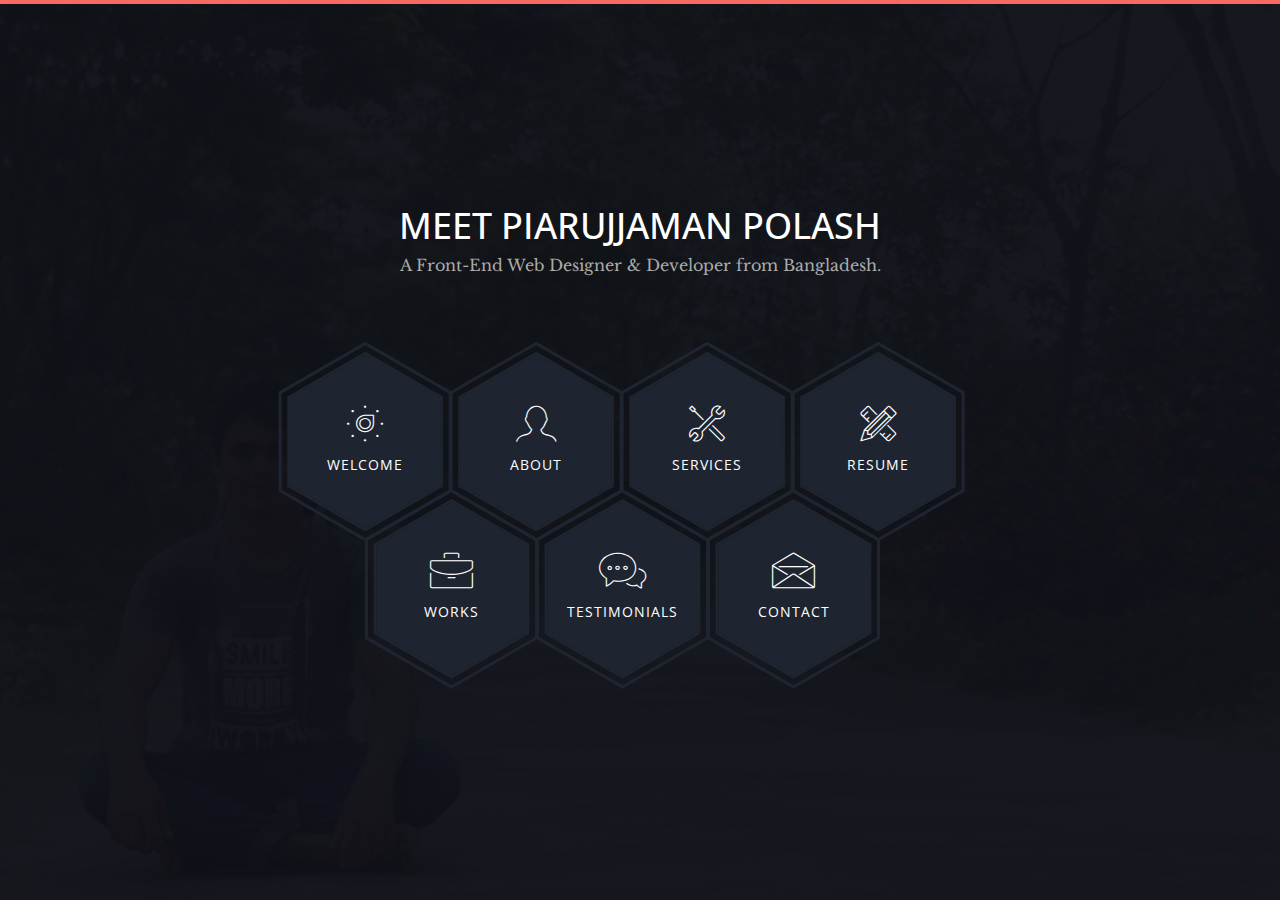
<file: index.html>
<!DOCTYPE html>
<html class="no-js" lang="">

<head>
        <!-- meta charset -->
        <meta charset="utf-8">
        <!-- site title -->
        <title>Piarujjaman Polash</title>
        <!-- meta description -->
        <meta name="description" content="">
        <!-- mobile viwport meta -->
        <meta name="viewport" content="width=device-width, initial-scale=1">
        <!-- fevicon -->
        <link rel="shortcut icon" type="image/x-icon" href="favicon.html">
        
        <!-- ================================
        CSS Files
        ================================= -->
        <link href="https://fonts.googleapis.com/css?family=Libre+Baskerville:400,400i|Open+Sans:400,600,700,800" rel="stylesheet">
        <link rel="stylesheet" href="css/themefisher-fonts.min.css">
        <link rel="stylesheet" href="css/owl.carousel.min.css">
        <link rel="stylesheet" href="css/bootstrap.min.css">
        <link rel="stylesheet" href="css/main.css">
        <link rel="stylesheet" href="css/dark.css">
        <link id="color-changer" rel="stylesheet" href="css/colors/red.css">
    </head>

    <body class="dark">

        <div class="preloader">
            <div class="loading-mask"></div>
            <div class="loading-mask"></div>
            <div class="loading-mask"></div>
            <div class="loading-mask"></div>
            <div class="loading-mask"></div>
        </div>

        <div class="preview-wrapper">
           
        </div>

        <main class="site-wrapper">
            <div class="pt-table">
                <div class="pt-tablecell page-home relative" style="background-image: url('img/bannerme.jpg');">
                    <div class="overlay"></div>

                    <div class="container">
                        <div class="row">
                            <div class="col-xs-12 col-md-offset-1 col-md-10 col-lg-offset-2 col-lg-8">
                                <div class="page-title home text-center">

                                    <h1 align="text-center">MEET PIARUJJAMAN POLASH</h1>

                                    <p>A Front-End Web Designer &amp; Developer from Bangladesh.</p>
                                </div>

                                <div class="hexagon-menu clear">
                                    <div class="hexagon-item">
                                        <div class="hex-item">
                                            <div></div>
                                            <div></div>
                                            <div></div>
                                        </div>
                                        <div class="hex-item">
                                            <div></div>
                                            <div></div>
                                            <div></div>
                                        </div>
                                        <a href="welcome.html" class="hex-content">
                                            <span class="hex-content-inner">
                                                <span class="icon">
                                                    <i class="tf-dial"></i>
                                                </span>
                                                <span class="title">Welcome</span>
                                            </span>
                                            <svg viewbox="0 0 173.20508075688772 200" height="200" width="174" version="1.1" xmlns="http://www.w3.org/2000/svg"><path d="M86.60254037844386 0L173.20508075688772 50L173.20508075688772 150L86.60254037844386 200L0 150L0 50Z" fill="#1e2530"></path></svg>
                                        </a>
                                    </div>
                                    <div class="hexagon-item">
                                        <div class="hex-item">
                                            <div></div>
                                            <div></div>
                                            <div></div>
                                        </div>
                                        <div class="hex-item">
                                            <div></div>
                                            <div></div>
                                            <div></div>
                                        </div>
                                        <a href="about.html" class="hex-content">
                                            <span class="hex-content-inner">
                                                <span class="icon">
                                                    <i class="tf-profile-male"></i>
                                                </span>
                                                <span class="title">About</span>
                                            </span>
                                            <svg viewbox="0 0 173.20508075688772 200" height="200" width="174" version="1.1" xmlns="http://www.w3.org/2000/svg"><path d="M86.60254037844386 0L173.20508075688772 50L173.20508075688772 150L86.60254037844386 200L0 150L0 50Z" fill="#1e2530"></path></svg>
                                        </a>
                                    </div>
                                    <div class="hexagon-item">
                                        <div class="hex-item">
                                            <div></div>
                                            <div></div>
                                            <div></div>
                                        </div>
                                        <div class="hex-item">
                                            <div></div>
                                            <div></div>
                                            <div></div>
                                        </div>
                                        <a href="services.html" class="hex-content">
                                            <span class="hex-content-inner">
                                                <span class="icon">
                                                    <i class="tf-tools-2"></i>
                                                </span>
                                                <span class="title">Services</span>
                                            </span>
                                            <svg viewbox="0 0 173.20508075688772 200" height="200" width="174" version="1.1" xmlns="http://www.w3.org/2000/svg"><path d="M86.60254037844386 0L173.20508075688772 50L173.20508075688772 150L86.60254037844386 200L0 150L0 50Z" fill="#1e2530"></path></svg>
                                        </a>    
                                    </div>
                                    <div class="hexagon-item">
                                        <div class="hex-item">
                                            <div></div>
                                            <div></div>
                                            <div></div>
                                        </div>
                                        <div class="hex-item">
                                            <div></div>
                                            <div></div>
                                            <div></div>
                                        </div>
                                        <a href="resume.html" class="hex-content">
                                            <span class="hex-content-inner">
                                                <span class="icon">
                                                    <i class="tf-tools"></i>
                                                </span>
                                                <span class="title">Resume</span>
                                            </span>
                                            <svg viewbox="0 0 173.20508075688772 200" height="200" width="174" version="1.1" xmlns="http://www.w3.org/2000/svg"><path d="M86.60254037844386 0L173.20508075688772 50L173.20508075688772 150L86.60254037844386 200L0 150L0 50Z" fill="#1e2530"></path></svg>
                                        </a>
                                    </div>
                                    <div class="hexagon-item">
                                        <div class="hex-item">
                                            <div></div>
                                            <div></div>
                                            <div></div>
                                        </div>
                                        <div class="hex-item">
                                            <div></div>
                                            <div></div>
                                            <div></div>
                                        </div>
                                        <a href="works.html" class="hex-content">
                                            <span class="hex-content-inner">
                                                <span class="icon">
                                                    <i class="tf-briefcase2"></i>
                                                </span>
                                                <span class="title">Works</span>
                                            </span>
                                            <svg viewbox="0 0 173.20508075688772 200" height="200" width="174" version="1.1" xmlns="http://www.w3.org/2000/svg"><path d="M86.60254037844386 0L173.20508075688772 50L173.20508075688772 150L86.60254037844386 200L0 150L0 50Z" fill="#1e2530"></path></svg>
                                        </a>
                                    </div>
                                    <div class="hexagon-item">
                                        <div class="hex-item">
                                            <div></div>
                                            <div></div>
                                            <div></div>
                                        </div>
                                        <div class="hex-item">
                                            <div></div>
                                            <div></div>
                                            <div></div>
                                        </div>
                                        <a href="testimonials.html" class="hex-content">
                                            <span class="hex-content-inner">
                                                <span class="icon">
                                                    <i class="tf-chat"></i>
                                                </span>
                                                <span class="title">Testimonials</span>
                                            </span>
                                            <svg viewbox="0 0 173.20508075688772 200" height="200" width="174" version="1.1" xmlns="http://www.w3.org/2000/svg"><path d="M86.60254037844386 0L173.20508075688772 50L173.20508075688772 150L86.60254037844386 200L0 150L0 50Z" fill="#1e2530"></path></svg>
                                        </a>
                                    </div>
                                    <div class="hexagon-item">
                                        <div class="hex-item">
                                            <div></div>
                                            <div></div>
                                            <div></div>
                                        </div>
                                        <div class="hex-item">
                                            <div></div>
                                            <div></div>
                                            <div></div>
                                        </div>
                                        <a href="contact.html" class="hex-content">
                                            <span class="hex-content-inner">
                                                <span class="icon">
                                                    <i class="tf-envelope2"></i>
                                                </span>
                                                <span class="title">Contact</span>
                                            </span>
                                            <svg viewbox="0 0 173.20508075688772 200" height="200" width="174" version="1.1" xmlns="http://www.w3.org/2000/svg"><path d="M86.60254037844386 0L173.20508075688772 50L173.20508075688772 150L86.60254037844386 200L0 150L0 50Z" fill="#1e2530"></path></svg>
                                        </a>
                                    </div>
                                </div> <!-- /.hexagon-menu -->

                            </div> <!-- /.col-xs-12 -->

                        </div> <!-- /.row -->
                    </div> <!-- /.container -->

                </div> <!-- /.pt-tablecell -->
            </div> <!-- /.pt-table -->
        </main> <!-- /.site-wrapper -->
        
        <!-- ================================
        JavaScript Libraries
        ================================= -->
        <script src="js/vendor/jquery-2.2.4.min.js"></script>
        <script src="js/vendor/bootstrap.min.js"></script>
        <!-- <script src="js/jquery.easing.min.js"></script> -->
        <script src="js/isotope.pkgd.min.js"></script>
        <script src="js/jquery.nicescroll.min.js"></script>
        <script src="js/owl.carousel.min.js"></script>
        <script src="js/jquery-validation.min.js"></script>
        <script src="js/form.min.js"></script>
        <script src="js/main.js"></script>
    </body>

</html>
</file>
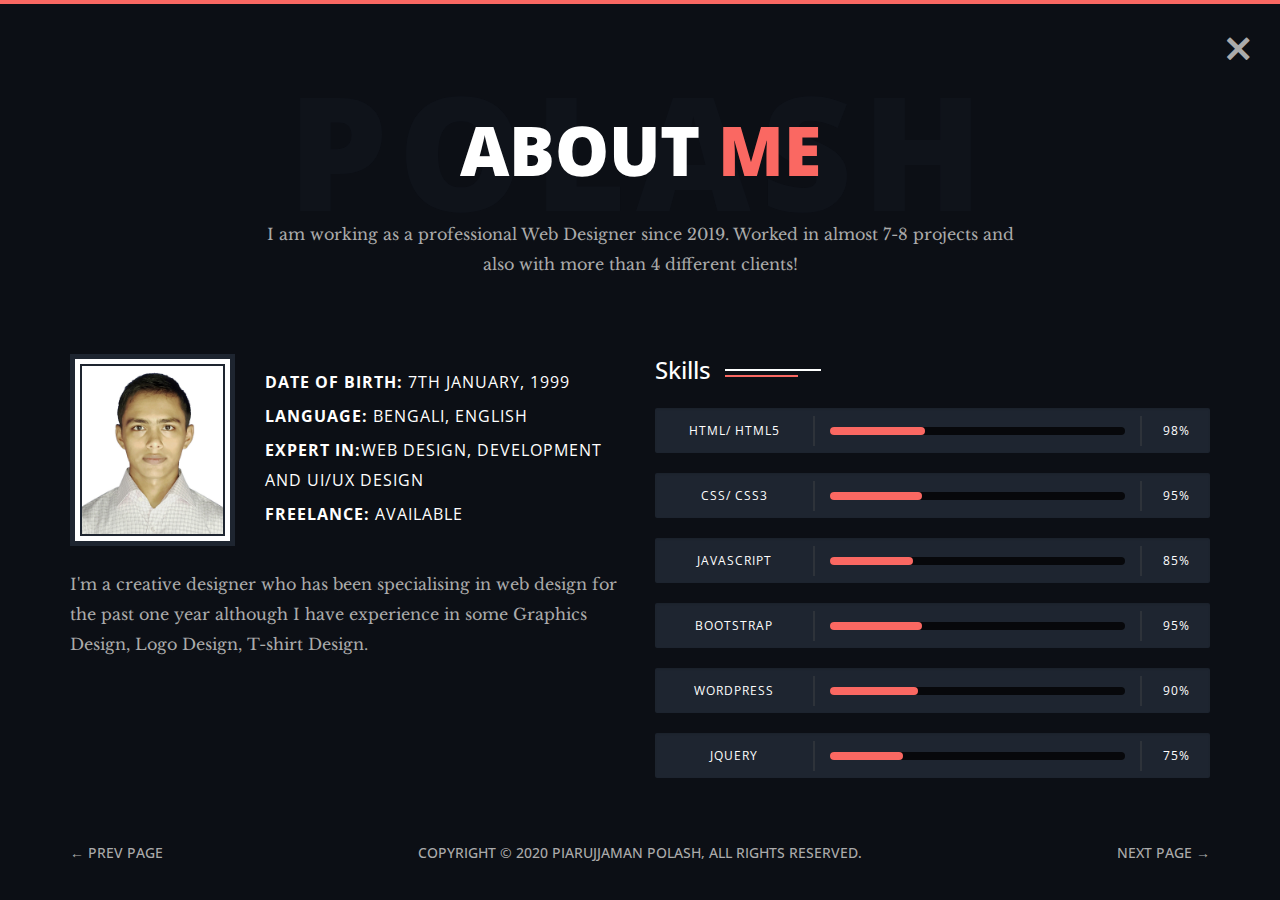
<file: about.html>
<!DOCTYPE html>
<html class="no-js" lang="">
<head>
        <!-- meta charset -->
        <meta charset="utf-8">
        <!-- site title -->
        <title>About</title>
        <!-- meta description -->
        <meta name="description" content="">
        <!-- mobile viwport meta -->
        <meta name="viewport" content="width=device-width, initial-scale=1">
        <!-- fevicon -->
        <link rel="shortcut icon" type="image/x-icon" href="favicon.html">
        
        <!-- ================================
        CSS Files
        ================================= -->
        <link href="https://fonts.googleapis.com/css?family=Libre+Baskerville:400,400i|Open+Sans:400,600,700,800" rel="stylesheet">
        <link rel="stylesheet" href="css/themefisher-fonts.min.css">
        <link rel="stylesheet" href="css/bootstrap.min.css">
        <link rel="stylesheet" href="css/main.css">
        <link rel="stylesheet" href="css/dark.css">
        <link id="color-changer" rel="stylesheet" href="css/colors/red.css">
    </head>

    <body class="dark">

        <div class="preloader">
            <div class="loading-mask"></div>
            <div class="loading-mask"></div>
            <div class="loading-mask"></div>
            <div class="loading-mask"></div>
            <div class="loading-mask"></div>
        </div>

        <div class="preview-wrapper">
            
        </div>
        

        <main class="site-wrapper">
            <div class="pt-table">
                <div class="pt-tablecell page-about relative">
                    <!-- .close -->
                    <a href="index.html" class="page-close"><i class="tf-ion-close"></i></a>
                    <!-- /.close -->

                    <div class="container">
                        <div class="row">
                            <div class="col-xs-12 col-md-offset-1 col-md-10 col-lg-offset-2 col-lg-8">
                                <div class="page-title text-center">
                                    <h2>About <span class="primary">me</span> <span class="title-bg">POLASH</span></h2>
                                    <p>I am working as a professional Web Designer since 2019. Worked in almost 7-8 projects and also with more than 4 different clients!</p>
                                </div>
                            </div>

                            <div class="col-xs-12 col-md-6">
                                <div class="about-author">
                                    <figure class="author-thumb">
                                        <img src="img/polash.jpg" alt="">
                                    </figure> <!-- /.author-bio -->
                                    <div class="author-desc">
                                        <p><b>Date of birth:</b> 7th January, 1999</p>
                                        <p><b>Language:</b> Bengali, English</p>
                                        <p><b>Expert in:</b>Web design, Development and UI/UX Design</p>
                                        <p><b>Freelance:</b> Available</p>
                                    </div>
                                    <!-- /.author-desc -->
                                </div> <!-- /.about-author -->
                                <p>I'm a creative designer who has been specialising in web design for the past one year although I have experience in some Graphics Design, Logo Design, T-shirt Design.</p>
                            </div> <!-- /.col -->

                            <div class="col-xs-12 col-md-6">
                                <div class="section-title clear">
                                    <h3>Skills</h3>
                                </div>
                                <div class="skill-wrapper">
                                    <div class="progress clear">
                                        <div class="skill-name">HTML/ HTML5</div>
                                        <div class="skill-bar">
                                            <div class="bar"></div>
                                        </div>
                                        <div class="skill-lavel" data-skill-value="98%"></div>
                                    </div> <!-- /.progress -->
                                    <div class="progress clear">
                                        <div class="skill-name">CSS/ CSS3</div>
                                        <div class="skill-bar">
                                            <div class="bar"></div>
                                        </div>
                                        <div class="skill-lavel" data-skill-value="95%"></div>
                                    </div> <!-- /.progress -->
                                    <div class="progress clear">
                                        <div class="skill-name">JavaScript</div>
                                        <div class="skill-bar">
                                            <div class="bar"></div>
                                        </div>
                                        <div class="skill-lavel" data-skill-value="85%"></div>
                                    </div> <!-- /.progress -->
                                    <div class="progress clear">
                                        <div class="skill-name">Bootstrap</div>
                                        <div class="skill-bar">
                                            <div class="bar"></div>
                                        </div>
                                        <div class="skill-lavel" data-skill-value="95%"></div>
                                    </div> <!-- /.progress -->
                                    <div class="progress clear">
                                        <div class="skill-name">WordPress</div>
                                        <div class="skill-bar">
                                            <div class="bar"></div>
                                        </div>
                                        <div class="skill-lavel" data-skill-value="90%"></div>
                                    </div> <!-- /.progress -->
                                    <div class="progress clear">
                                        <div class="skill-name">jQuery</div>
                                        <div class="skill-bar">
                                            <div class="bar"></div>
                                        </div>
                                        <div class="skill-lavel" data-skill-value="75%"></div>
                                    </div> <!-- /.progress -->
                                </div> <!-- /.skill-wrapper -->
                            </div> <!-- /.col -->
                        </div> <!-- /.row -->
                    </div> <!-- /.container -->

                    <nav class="page-nav clear">
                        <div class="container">
                            <div class="flex flex-middle space-between">
                                <span class="prev-page"><a href="welcome.html" class="link">&larr; Prev Page</a></span>
                                <span class="copyright hidden-xs">Copyright &copy; 2020 piarujjaman polash, All Rights Reserved.</span>
                                <span class="next-page"><a href="services.html" class="link">Next Page &rarr;</a></span>
                            </div>
                        </div>
                        <!-- /.page-nav -->
                    </nav>
                    <!-- /.container -->
                </div> <!-- /.pt-tablecell -->
            </div> <!-- /.pt-table -->
        </main> <!-- /.site-wrapper -->
        
        <!-- ================================
        JavaScript Libraries
        ================================= -->
        <script src="js/vendor/jquery-2.2.4.min.js"></script>
        <script src="js/vendor/bootstrap.min.js"></script>
        <script src="js/jquery.easing.min.js"></script>
        <script src="js/isotope.pkgd.min.js"></script>
        <script src="js/jquery.nicescroll.min.js"></script>
        <script src="js/owl.carousel.min.js"></script>
        <script src="js/jquery-validation.min.js"></script>
        <script src="js/main.js"></script>
    </body>

</html>
</file>
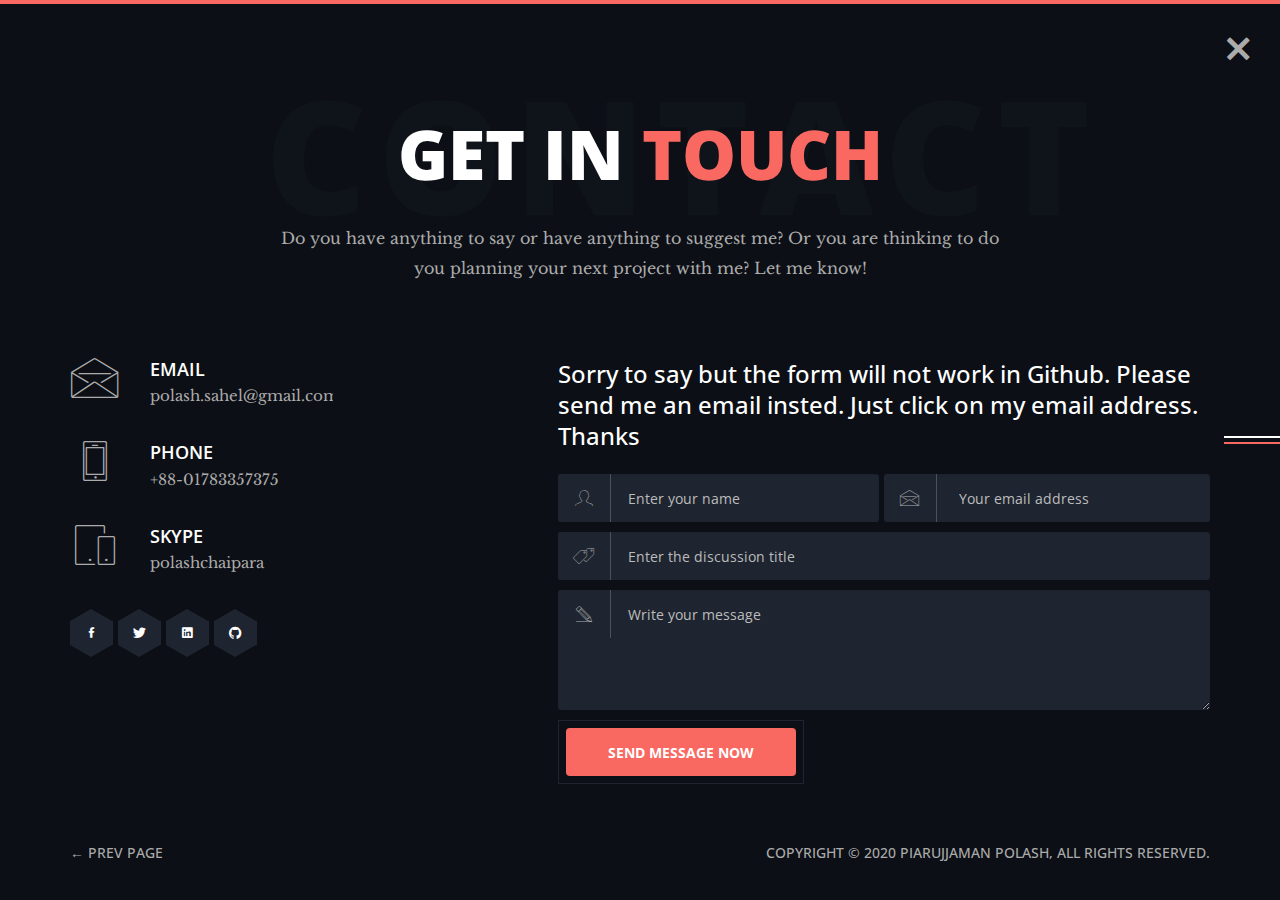
<file: contact.html>
<!DOCTYPE html>
<html class="no-js" lang="">

<head>
        <!-- meta charset -->
        <meta charset="utf-8">
        <!-- site title -->
        <title>Contact</title>
        <!-- meta description -->
        <meta name="description" content="">
        <!-- mobile viwport meta -->
        <meta name="viewport" content="width=device-width, initial-scale=1">
        <!-- fevicon -->
        <link rel="shortcut icon" type="image/x-icon" href="favicon.html">
        
        <!-- ================================
        CSS Files
        ================================= -->
        <link href="https://fonts.googleapis.com/css?family=Libre+Baskerville:400,400i|Open+Sans:400,600,700,800" rel="stylesheet">
        <link rel="stylesheet" href="css/themefisher-fonts.min.css">
        <link rel="stylesheet" href="css/owl.carousel.min.css">
        <link rel="stylesheet" href="css/bootstrap.min.css">
        <link rel="stylesheet" href="css/main.css">
        <link rel="stylesheet" href="css/dark.css">
        <link id="color-changer" rel="stylesheet" href="css/colors/red.css">
    </head>

    <body class="dark">

        <div class="preloader">
            <div class="loading-mask"></div>
            <div class="loading-mask"></div>
            <div class="loading-mask"></div>
            <div class="loading-mask"></div>
            <div class="loading-mask"></div>
        </div>

        <div class="preview-wrapper">

        </div>

        <main class="site-wrapper">
            <div class="pt-table">
                <div class="pt-tablecell page-contact relative">
                    <!-- .close -->
                    <a href="index.html" class="page-close"><i class="tf-ion-close"></i></a>
                    <!-- /.close -->

                    <div class="container">
                        <div class="row">
                            <div class="col-xs-12 col-md-offset-1 col-md-10 col-lg-offset-2 col-lg-8">
                                <div class="page-title text-center">
                                    <h2>Get in  <span class="primary">touch</span> <span class="title-bg">Contact</span></h2>
                                    <p>Do you have anything to say or have anything to suggest me? Or you are thinking to do you planning your next project with me? Let me know!</p>
                                </div>
                            </div>                            
                        </div> <!-- /.row -->

                        <div class="row">
                            <div class="col-xs-12 col-sm-5 col-md-4 col-lg-3">
                                <div class="contact-block">
                                    <div class="media">
                                        <div class="media-left">
                                            <i class="tf-envelope2"></i>
                                        </div>
                                        <div class="media-body">
                                            <h4>Email</h4>
                                            <p><a href="mailto:polash.sahel@gmail.com">polash.sahel@gmail.com</a></p>
                                        </div>
                                    </div>
                                </div>
                                <!-- /.contact-block -->
                                <div class="contact-block">
                                    <div class="media">
                                        <div class="media-left">
                                            <i class="tf-phone2"></i>
                                        </div>
                                        <div class="media-body">
                                            <h4>Phone</h4>
                                            <p><a href="tel:+8801783357375">+88-01783357375</a></p>
                                        </div>
                                    </div>
                                </div>
                                <!-- /.contact-block -->
                                <div class="contact-block">
                                    <div class="media">
                                        <div class="media-left">
                                            <i class="tf-mobile"></i>
                                        </div>
                                        <div class="media-body">
                                            <h4>Skype</h4>
                                            <p><a href="skype:polashchaipara">polashchaipara</a></p>
                                        </div>
                                    </div>
                                </div>
                                <!-- /.contact-block -->

                                <ul class="contact-social">
                                    <li>
                                        <span class="contact-social-hex"></span>
                                        <a href="https://web.facebook.com/piarujjamanpolash"><i class="tf-ion-social-facebook"></i></a>
                                    </li>
                                    <li>
                                        <span class="contact-social-hex"></span>
                                        <a href="https://twitter.com/PiarujjamanPol1"><i class="tf-ion-social-twitter"></i></a>
                                    </li>
                                    <li>
                                        <span class="contact-social-hex"></span>
                                        <a href="https://www.linkedin.com/in/piarujjaman-polash-621530168"><i class="tf-ion-social-linkedin"></i></a>
                                    </li>
                                    <li>
                                        <span class="contact-social-hex"></span>
                                        <a href="https://github.com/PiarujjamanPolash"><i class="tf-ion-social-github"></i></a>
                                    </li>
                                </ul>
                            </div>
                            <div class="col-xs-12 col-sm-7 col-md-7 col-md-offset-1 col-lg-offset-2">
                                <div class="section-title clear">
                                    <h3>Sorry to say but the form will not work in Github. Please send me an email insted. Just click on my email address. Thanks</h3>
                                    <span class="bar-dark"></span>
                                    <span class="bar-primary"></span>
                                </div>

                                <form id="contact-form" class="row contact-form no-gutter" action="#" method="post">
                                    <div class="col-xs-12 col-sm-6">
                                        <div class="input-field name">
                                            <span class="input-icon" id="name" ><i class="tf-profile-male"></i></span>
                                            <input type="text" class="form-control"  placeholder="Enter your name">
                                        </div>
                                    </div> <!-- ./col- -->
                                    <div class="col-xs-12 col-sm-6">
                                        <div class="input-field email">
                                            <span class= "input-icon" id="email"><i class="tf-envelope2"></i></span>
                                            <input type="email" class="form-control" name="email" placeholder="Your email address">
                                        </div>
                                    </div> <!-- ./col- -->
                                    <div class="col-xs-12 col-sm-12">
                                        <div class="input-field">
                                            <span class= "input-icon" id="subject"><i class="tf-pricetags"></i></span>
                                            <input type="text" class="form-control" name="subject" placeholder="Enter the discussion title">
                                        </div>
                                    </div> <!-- ./col- -->
                                    <div class="col-xs-12 col-sm-12">
                                        <div class="input-field message">
                                            <span class= "input-icon" ><i class="tf-pencil2"></i></span>
                                            <textarea name="message" id="message" class="form-control" placeholder="Write your message"></textarea>
                                        </div>
                                    </div> <!-- ./col- -->
                                    <div class="col-xs-12 col-sm-12">
                                        <div class="input-field">
                                            <span class="btn-border">
                                                <button type="submit" class="btn btn-primary btn-custom-border text-uppercase">Send Message now</button>
                                            </span>
                                        </div>
                                        <div class="msg-success">Your Message was sent successfully</div>
                                        <div class="msg-failed">Something went wrong, please try again later</div>
                                    </div> <!-- ./col- -->
                                </form> <!-- /.row -->
                            </div> <!-- /.col- -->
                        </div> <!-- /.row -->
                    </div> <!-- /.container -->

                    <nav class="page-nav clear">
                        <div class="container">
                            <div class="flex flex-middle space-between">
                                <span class="prev-page"><a href="testimonials.html" class="link">&larr; Prev Page</a></span>
                                <span class="copyright hidden-xs">Copyright &copy; 2020 piarujjaman polash, All Rights Reserved.</span>
                            </div>
                        </div>
                        <!-- /.page-nav -->
                    </nav>
                    <!-- /.container -->

                </div> <!-- /.pt-tablecell -->
            </div> <!-- /.pt-table -->
        </main> <!-- /.site-wrapper -->

        <!-- ================================
        JavaScript Libraries
        ================================= -->
        <script src="js/vendor/jquery-2.2.4.min.js"></script>
        <script src="js/vendor/bootstrap.min.js"></script>
        <script src="js/jquery.easing.min.js"></script>
        <script src="js/isotope.pkgd.min.js"></script>
        <script src="js/jquery.nicescroll.min.js"></script>
        <script src="js/owl.carousel.min.js"></script>
        <script src="js/jquery-validation.min.js"></script>
        <script src="js/form.min.js"></script>
        <script src="js/main.js"></script>
    </body>
</html>
</file>
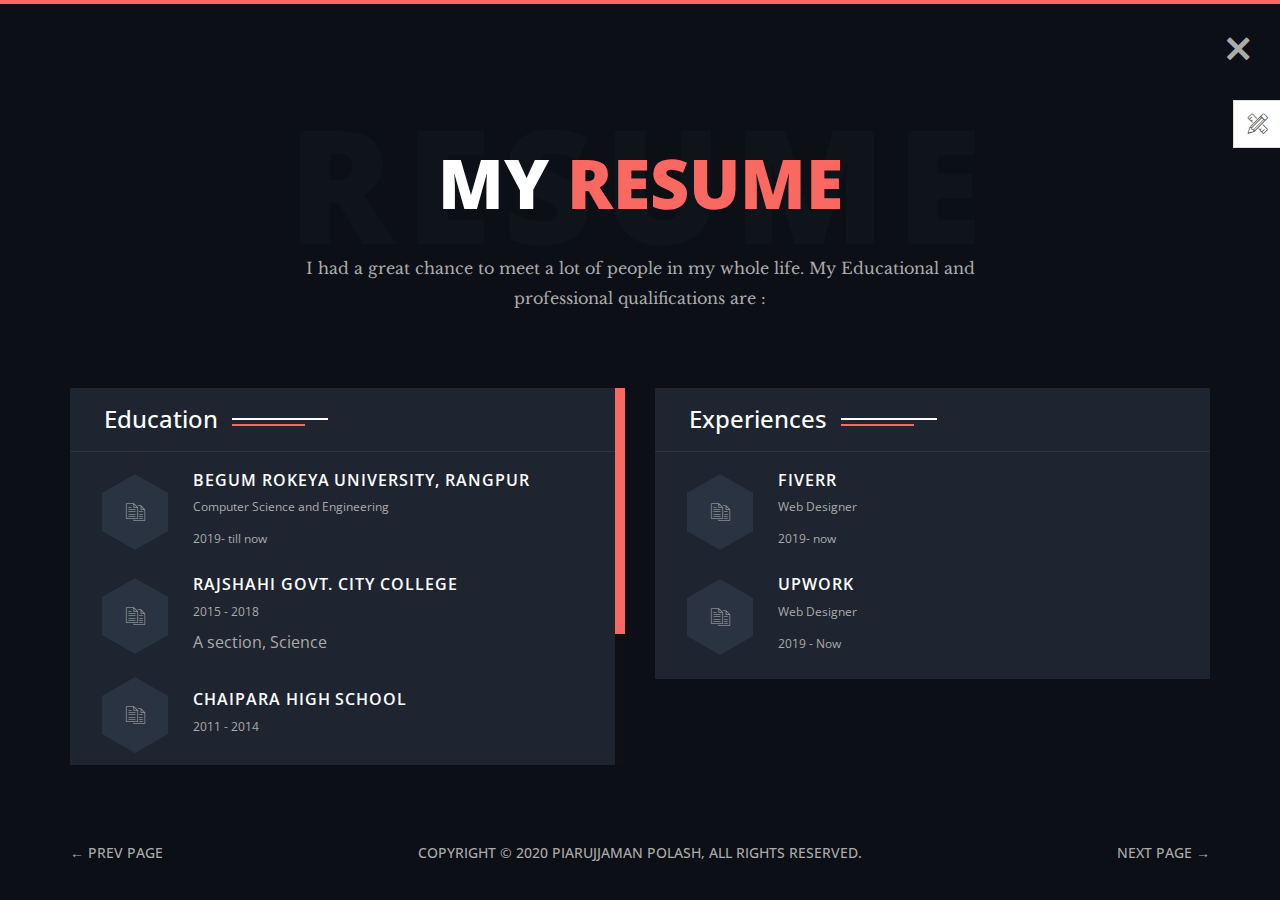
<file: resume.html>
<!DOCTYPE html>
<html class="no-js" lang="">

<head>
        <!-- meta charset -->
        <meta charset="utf-8">
        <!-- site title -->
        <title>Resume</title>
        <!-- meta description -->
        <meta name="description" content="">
        <!-- mobile viwport meta -->
        <meta name="viewport" content="width=device-width, initial-scale=1">
        <!-- fevicon -->
        <link rel="shortcut icon" type="image/x-icon" href="favicon.html">
        
        <!-- ================================
        CSS Files
        ================================= -->
        <link href="https://fonts.googleapis.com/css?family=Libre+Baskerville:400,400i|Open+Sans:400,600,700,800" rel="stylesheet">
        <link rel="stylesheet" href="css/themefisher-fonts.min.css">
        <link rel="stylesheet" href="css/owl.carousel.min.css">
        <link rel="stylesheet" href="css/bootstrap.min.css">
        <link rel="stylesheet" href="css/main.css">
        <link rel="stylesheet" href="css/dark.css">
        <link id="color-changer" rel="stylesheet" href="css/colors/color-0.html">
    </head>

    <body class="dark">

        <div class="preloader">
            <div class="loading-mask"></div>
            <div class="loading-mask"></div>
            <div class="loading-mask"></div>
            <div class="loading-mask"></div>
            <div class="loading-mask"></div>
        </div>

        <div class="preview-wrapper">
            <div class="switcher-head">
                <span>Style Switcher</span>
                <div class="switcher-trigger tf-tools"></div>
            </div>

            <div class="switcher-body">
                <h4>Choose Color:</h4>
                <ul class="color-options list-none">
                    <li class="c0" data-color="color-0" title="Default">Default</li>
                    <li class="c1" data-color="color-1" title="Red">Red</li>
                    <li class="c2" data-color="color-2" title="Green">Green</li>
                    <li class="c3" data-color="color-3" title="Blue">Blue</li>
                </ul>
            </div>
        </div>

        <main class="site-wrapper">
            <div class="pt-table">
                <div class="pt-tablecell page-resume relative">
                    <!-- .close -->
                    <a href="index.html" class="page-close"><i class="tf-ion-close"></i></a>
                    <!-- /.close -->

                    <div class="container">
                        <div class="row">
                            <div class="col-xs-12 col-md-offset-1 col-md-10 col-lg-offset-2 col-lg-8">
                                <div class="page-title text-center">
                                    <h2>My <span class="primary">resume</span> <span class="title-bg">Resume</span></h2>
                                    <p>I had a great chance to meet a lot of people in my whole life. My Educational and professional qualifications are :</p>
                                </div>
                            </div>
                        </div> <!-- /.row -->

                        <div class="row">
                            <div class="col-xs-12 col-sm-6">
                                <div class="history-block">
                                    <div class="section-title light clear">
                                        <h3>Education</h3>
                                    </div>
                                    <!-- /.section-title -->
                                    <div class="history-scroller">
                                        <div class="history-item">
                                            <div class="history-icon">
                                                <span class="history-hex"></span>
                                                <i class="tf-documents5"></i>
                                            </div>
                                            <div class="history-text">
                                                <h5>Begum Rokeya University, Rangpur</h5>
                                                <span>Computer Science and Engineering <br> 2019- till now</span>
                                            </div>
                                        </div>
                                        <!-- /.history-item -->
                                        <div class="history-item">
                                            <div class="history-icon">
                                                <span class="history-hex"></span>
                                                <i class="tf-documents5"></i>
                                            </div>
                                            <div class="history-text">
                                                <h5>Rajshahi Govt. City College</h5>
                                                <span>2015 - 2018</span>
                                                <p> A section, Science</p>
                                            </div>
                                        </div>
                                        <!-- /.history-item -->
                                        <div class="history-item">
                                            <div class="history-icon">
                                                <span class="history-hex"></span>
                                                <i class="tf-documents5"></i>
                                            </div>
                                            <div class="history-text">
                                                <h5>Chaipara High School</h5>
                                                <span>2011 - 2014</span>
                                            </div>
                                        </div>
                                        <!-- /.history-item -->
                                        <div class="history-item">
                                            <div class="history-icon">
                                                <span class="history-hex"></span>
                                                <i class="tf-documents5"></i>
                                            </div>
                                            <div class="history-text">
                                                <h5>Mochmoil ML. High School</h5>
                                                <span>2009 - 2010</span>
                                            </div>
                                        </div>
                                        <!-- /.history-item -->
                                        <div class="history-item">
                                            <div class="history-icon">
                                                <span class="history-hex"></span>
                                                <i class="tf-documents5"></i>
                                            </div>
                                            <div class="history-text">
                                                <h5>Chaipara Primary School</h5>
                                                <span>2005 - 2009</span>
                                            </div>
                                        </div>
                                        <!-- /.history-item -->
                                    </div>
                                </div> <!-- /.history-block -->
                            </div> <!-- /.col -->
                            <div class="col-xs-12 col-sm-6">
                                <div class="history-block">
                                    <div class="section-title light clear">
                                        <h3>Experiences</h3>
                                    </div>
                                    <!-- /.section-title -->
                                    <div class="history-scroller">
                                        <div class="history-item">
                                            <div class="history-icon">
                                                <span class="history-hex"></span>
                                                <i class="tf-documents5"></i>
                                            </div>
                                            <div class="history-text">
                                                <h5>Fiverr</h5>
                                                <span>Web Designer <br>2019- now</span>
                                            </div>
                                        </div>
                                        <!-- /.history-item -->
                                        <div class="history-item">
                                            <div class="history-icon">
                                                <span class="history-hex"></span>
                                                <i class="tf-documents5"></i>
                                            </div>
                                            <div class="history-text">
                                                <h5>Upwork</h5>
                                                <span>Web Designer <br>2019 - Now</span>
                                            </div>
                                    </div>
                                </div> <!-- /.history-block -->
                            </div> <!-- /.col -->
                        </div> <!-- /.row -->
                    </div> <!-- /.container -->

                    <nav class="page-nav clear">
                        <div class="container">
                            <div class="flex flex-middle space-between">
                                <span class="prev-page"><a href="services.html" class="link">&larr; Prev Page</a></span>
                                <span class="copyright hidden-xs">Copyright &copy; 2020 piarujjaman polash, All Rights Reserved.</span>
                                <span class="next-page"><a href="works.html" class="link">Next Page &rarr;</a></span>
                            </div>
                        </div>
                        <!-- /.page-nav -->
                    </nav>
                    <!-- /.container -->

                </div> <!-- /.pt-tablecell -->
            </div> <!-- /.pt-table -->
        </main> <!-- /.site-wrapper -->
        
        <!-- ================================
        JavaScript Libraries
        ================================= -->
        <script src="js/vendor/jquery-2.2.4.min.js"></script>
        <script src="js/vendor/bootstrap.min.js"></script>
        <script src="js/jquery.easing.min.js"></script>
        <script src="js/isotope.pkgd.min.js"></script>
        <script src="js/jquery.nicescroll.min.js"></script>
        <script src="js/owl.carousel.min.js"></script>
        <script src="js/jquery-validation.min.js"></script>
        <script src="js/form.min.js"></script>
        <script src="js/main.js"></script>
    </body>

<!-- Mirrored from demo.themefisher.com/themefisher/phantom/dark/resume.html by HTTrack Website Copier/3.x [XR&CO'2014], Thu, 16 Apr 2020 03:58:12 GMT -->
</html>
</file>
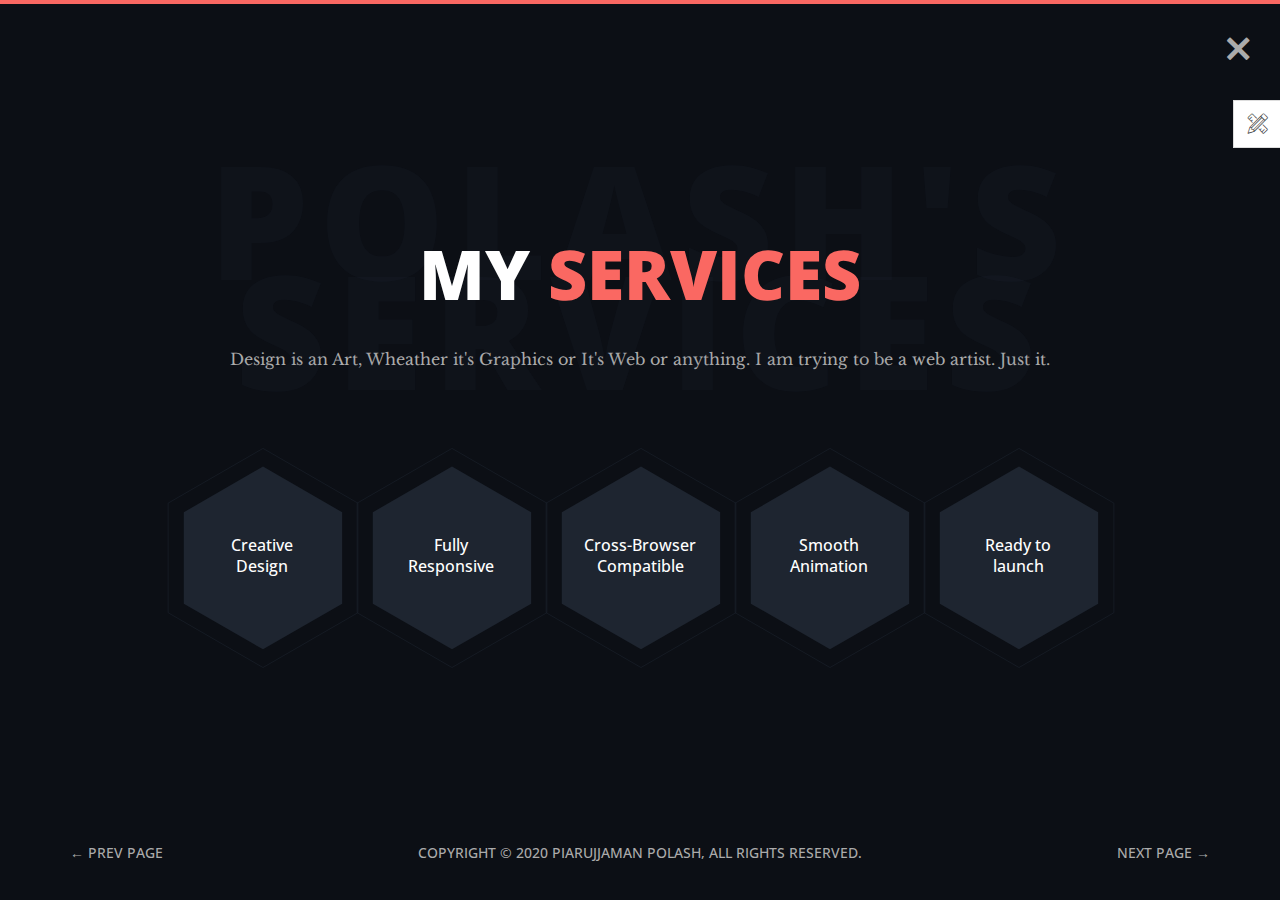
<file: services.html>
<!DOCTYPE html>
<html class="no-js" >
    
<head>
        <!-- meta charset -->
        <meta charset="utf-8">
        <!-- site title -->
        <title>Services</title>
        <!-- meta description -->
        <meta name="description" content="">
        <!-- mobile viwport meta -->
        <meta name="viewport" content="width=device-width, initial-scale=1">
        <!-- fevicon -->
        <link rel="shortcut icon" type="image/x-icon" href="favicon.html">
        
        <!-- ================================
        CSS Files
        ================================= -->
        <link href="https://fonts.googleapis.com/css?family=Libre+Baskerville:400,400i|Open+Sans:400,600,700,800" rel="stylesheet">
        <link rel="stylesheet" href="css/themefisher-fonts.min.css">
        <link rel="stylesheet" href="css/owl.carousel.min.css">
        <link rel="stylesheet" href="css/bootstrap.min.css">
        <link rel="stylesheet" href="css/main.css">
        <link rel="stylesheet" href="css/dark.css">
        <link id="color-changer" rel="stylesheet" href="css/colors/color-0.html">
    </head>

    <body class="dark">

        <div class="preloader">
            <div class="loading-mask"></div>
            <div class="loading-mask"></div>
            <div class="loading-mask"></div>
            <div class="loading-mask"></div>
            <div class="loading-mask"></div>
        </div>

        <div class="preview-wrapper">
            <div class="switcher-head">
                <span>Style Switcher</span>
                <div class="switcher-trigger tf-tools"></div>
            </div>

            <div class="switcher-body">
                <h4>Choose Color:</h4>
                <ul class="color-options list-none">
                    <li class="c0" data-color="color-0" title="Default">Default</li>
                    <li class="c1" data-color="color-1" title="Red">Red</li>
                    <li class="c2" data-color="color-2" title="Green">Green</li>
                    <li class="c3" data-color="color-3" title="Blue">Blue</li>
                </ul>
            </div>
        </div>

        <section class="site-wrapper">
            <div class="pt-table">
                <div class="pt-tablecell page-services relative">
                    <a href="index.html" class="page-close"><i class="tf-ion-close"></i></a>
                    <div class="container">
                        <div class="row">
                            <div class="col-xs-12 col-lg-offset-1 col-lg-10">
                                <div class="page-title text-center">
                                    <h2>My <span class="primary">Services</span> <span class="title-bg">Polash's Services</span></h2>
                                    <p> Design is an Art, Wheather it's Graphics or It's Web or anything. I am trying to be a web artist. Just it.</p>
                                </div>

                                <div class="hexagon-menu services clear">
                                    <div class="service-hex">
                                        <svg version="1.1" xmlns="http://www.w3.org/2000/svg" xmlns:xlink="http://www.w3.org/1999/xlink" x="0px" y="0px" viewBox="0 0 372 424.5" style="enable-background:new 0 0 372 424.5;" xml:space="preserve">
                                            <g>
                                                <polygon class="st0" points="359.9,314.1 186.9,414 14,314.1 14,114.4 186.9,14.6 359.9,114.4"/>
                                                <polygon class="st1" points="331.2,297.6 186.9,380.9 42.6,297.6 42.6,131 186.9,47.6 331.2,131"/>
                                            </g>
                                        </svg>

                                        <div class="content">
                                            <div class="icon">
                                                <i class="et-line icon-lightbulb"></i>
                                            </div>
                                            <h4>Creative <br> Design</h4>
                                            <p>I provide creative web design.</p>
                                        </div>
                                    </div>
                                    <div class="service-hex">

                                        <svg version="1.1" xmlns="http://www.w3.org/2000/svg" xmlns:xlink="http://www.w3.org/1999/xlink" x="0px" y="0px" viewBox="0 0 372 424.5" style="enable-background:new 0 0 372 424.5;" xml:space="preserve">
                                            <g>
                                                <polygon class="st0" points="359.9,314.1 186.9,414 14,314.1 14,114.4 186.9,14.6 359.9,114.4"/>
                                                <polygon class="st1" points="331.2,297.6 186.9,380.9 42.6,297.6 42.6,131 186.9,47.6 331.2,131"/>
                                            </g>
                                        </svg>
                                        <div class="content">
                                            <div class="icon">
                                                <i class="et-line icon-mobile"></i>
                                            </div>
                                            <h4>Fully<br> Responsive </h4>
                                            <p>My Design fits all<br> kind of displays.</p>
                                        </div>
                                    </div>
                                    <div class="service-hex">

                                        <svg version="1.1" xmlns="http://www.w3.org/2000/svg" xmlns:xlink="http://www.w3.org/1999/xlink" x="0px" y="0px" viewBox="0 0 372 424.5" style="enable-background:new 0 0 372 424.5;" xml:space="preserve">
                                            <g>
                                                <polygon class="st0" points="359.9,314.1 186.9,414 14,314.1 14,114.4 186.9,14.6 359.9,114.4"/>
                                                <polygon class="st1" points="331.2,297.6 186.9,380.9 42.6,297.6 42.6,131 186.9,47.6 331.2,131"/>
                                            </g>
                                        </svg>
                                        <div class="content">
                                            <div class="icon">
                                                <i class="et-line icon-profile-male"></i>
                                            </div>
                                            <h4>Cross-Browser<br>Compatible</h4>
                                            <p>My Designs are supported<br> in all the brwsers.</p>
                                        </div>
                                    </div>
                                    <div class="service-hex">

                                        <svg version="1.1" xmlns="http://www.w3.org/2000/svg" xmlns:xlink="http://www.w3.org/1999/xlink" x="0px" y="0px" viewBox="0 0 372 424.5" style="enable-background:new 0 0 372 424.5;" xml:space="preserve">
                                            <g>
                                                <polygon class="st0" points="359.9,314.1 186.9,414 14,314.1 14,114.4 186.9,14.6 359.9,114.4"/>
                                                <polygon class="st1" points="331.2,297.6 186.9,380.9 42.6,297.6 42.6,131 186.9,47.6 331.2,131"/>
                                            </g>
                                        </svg>
                                        <div class="content">
                                            <div class="icon">
                                                <i class="et-line icon-heart"></i>
                                            </div>
                                            <h4>Smooth <br> Animation</h4>
                                            <p>You are getting amazing<br>JavaScript Animations.</p>
                                        </div>
                                    </div>
                                    <div class="service-hex">

                                        <svg version="1.1" xmlns="http://www.w3.org/2000/svg" xmlns:xlink="http://www.w3.org/1999/xlink" x="0px" y="0px" viewBox="0 0 372 424.5" style="enable-background:new 0 0 372 424.5;" xml:space="preserve">
                                            <g>
                                                <polygon class="st0" points="359.9,314.1 186.9,414 14,314.1 14,114.4 186.9,14.6 359.9,114.4"/>
                                                <polygon class="st1" points="331.2,297.6 186.9,380.9 42.6,297.6 42.6,131 186.9,47.6 331.2,131"/>
                                            </g>
                                        </svg>
                                        <div class="content">
                                            <div class="icon">
                                                <i class="et-line icon-hotairballoon"></i>
                                            </div>
                                            <h4>Ready to <br> launch</h4>
                                            <p>I provide zip file containing<br>all the things ready<br> to launch.</b></p>
                                        </div>
                                    </div>
                                </div>

                            </div> <!-- /.col-xs-12 -->

                        </div> <!-- /.row -->
                    </div> <!-- /.container -->

                    <nav class="page-nav clear">
                        <div class="container">
                            <div class="flex flex-middle space-between">
                                <span class="prev-page"><a href="about.html" class="link">&larr; Prev Page</a></span>
                                <span class="copyright hidden-xs">Copyright &copy; 2020 piarujjaman polash, All Rights Reserved.</span>
                                <span class="next-page"><a href="resume.html" class="link">Next Page &rarr;</a></span>
                            </div>
                        </div>
                        <!-- /.page-nav -->
                    </nav>
                    <!-- /.container -->

                </div> <!-- /.pt-tablecell -->
            </div> <!-- /.pt-table -->
        </section> <!-- /.site-wrapper -->
        
        <!-- ================================
        JavaScript Libraries
        ================================= -->
        <script src="js/vendor/jquery-2.2.4.min.js"></script>
        <script src="js/vendor/bootstrap.min.js"></script>
        <script src="js/jquery.easing.min.js"></script>
        <script src="js/isotope.pkgd.min.js"></script>
        <script src="js/jquery.nicescroll.min.js"></script>
        <script src="js/owl.carousel.min.js"></script>
        <script src="js/jquery-validation.min.js"></script>
        <script src="js/form.min.js"></script>
        <script src="js/main.js"></script>
    </body>

</html>
</file>
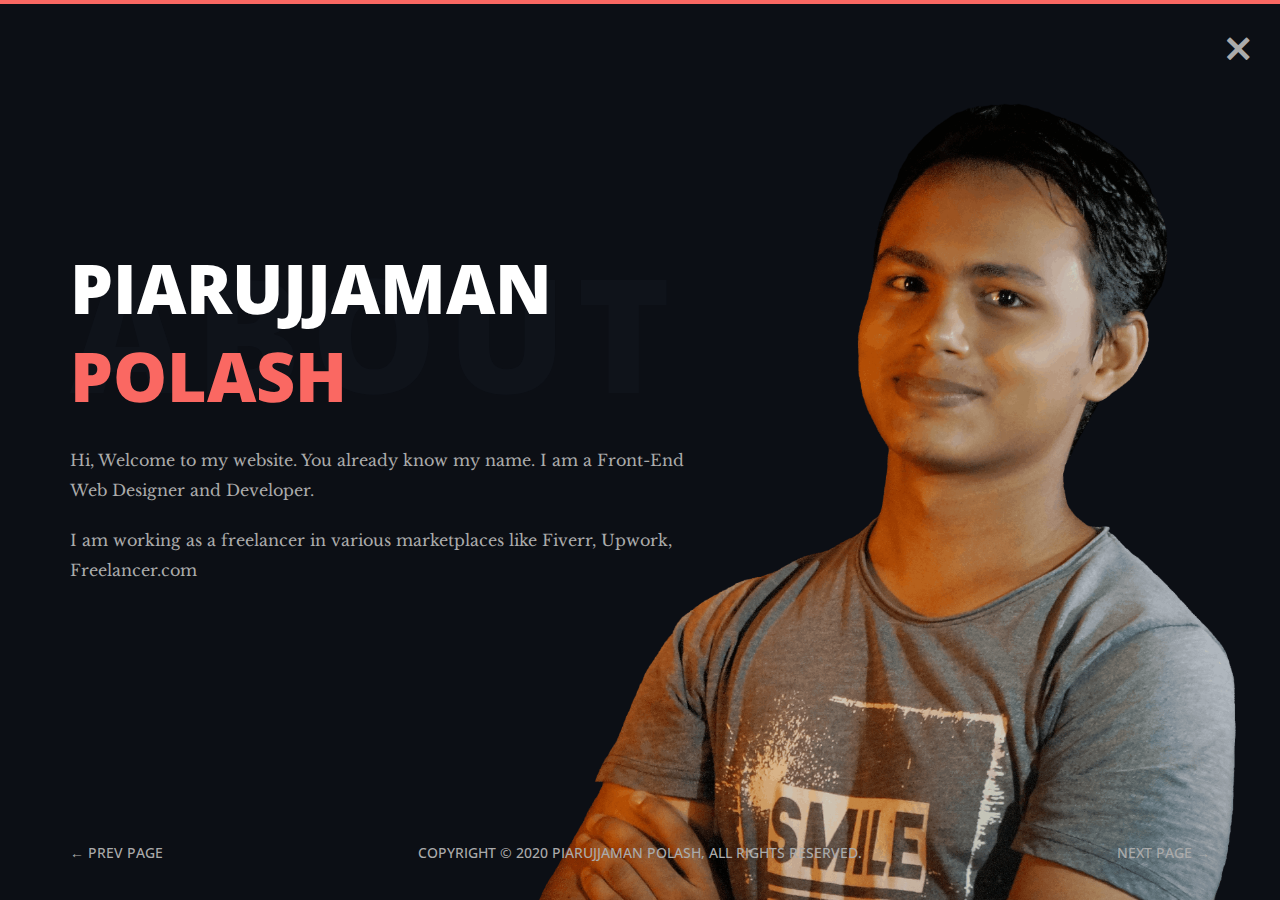
<file: welcome.html>
<!DOCTYPE html>
<html class="no-js" lang="">
    
<head>
        <!-- meta charset -->
        <meta charset="utf-8">
        <!-- site title -->
        <title>Welcome</title>
        <!-- meta description -->
        <meta name="description" content="">
        <!-- mobile viwport meta -->
        <meta name="viewport" content="width=device-width, initial-scale=1">
        <!-- fevicon -->
        <link rel="shortcut icon" type="image/x-icon" href="favicon.html">
        
        <!-- ================================
        CSS Files
        ================================= -->
        <link href="https://fonts.googleapis.com/css?family=Libre+Baskerville:400,400i|Open+Sans:400,600,700,800" rel="stylesheet">
        <link rel="stylesheet" href="css/themefisher-fonts.min.css">
        <link rel="stylesheet" href="css/owl.carousel.min.css">
        <link rel="stylesheet" href="css/bootstrap.min.css">
        <link rel="stylesheet" href="css/main.css">
        <link rel="stylesheet" href="css/dark.css">
        <link id="color-changer" rel="stylesheet" href="css/colors/red.css">
    </head>

    <body class="dark">

        <div class="preloader">
            <div class="loading-mask"></div>
            <div class="loading-mask"></div>
            <div class="loading-mask"></div>
            <div class="loading-mask"></div>
            <div class="loading-mask"></div>
        </div>

        <div class="preview-wrapper">
            
            <div class="switcher-body">
                <h4>Choose Color:</h4>
                <ul class="color-options list-none">
                    <li class="c0" data-color="color-0" title="Default">Default</li>
                    <li class="c1" data-color="color-1" title="Red">Red</li>
                    <li class="c2" data-color="color-2" title="Green">Green</li>
                    <li class="c3" data-color="color-3" title="Blue">Blue</li>
                </ul>
            </div>
        </div>

        <main class="site-wrapper">
            <div class="pt-table">
                <div class="pt-tablecell page-welcome relative">
                    <!-- .close -->
                    <a href="index.html" class="page-close"><i class="tf-ion-close"></i></a>
                    <!-- /.close -->

                    <div class="author-image-large">
                        <img src="img/DSC04301.png" alt="">
                    </div>
                    
                    <div class="container">
                        <div class="row">
                            <div class="col-xs-12 col-md-6 col-lg-7">
                                <div class="page-title">
                                    <h2>Piarujjaman <span class="primary">polash</span> <span class="title-bg">About</span></h2>
                                    <p>Hi, Welcome to my website. You already know my name. I am a Front-End  Web Designer and Developer.</p>
                                    <p>I am working as a freelancer in various marketplaces like Fiverr, Upwork, Freelancer.com</p>
                                </div>
                            </div>
                        </div> <!-- /.row -->
                    </div> <!-- /.container -->

                    <nav class="page-nav clear">
                        <div class="container">
                            <div class="flex flex-middle space-between">
                                <span class="prev-page"><a href="index.html" class="link">&larr; Prev Page</a></span>
                                <span class="copyright hidden-xs">Copyright &copy; 2020 Piarujjaman Polash, All Rights Reserved.</span>
                                <span class="next-page"><a href="about.html" class="link">Next Page &rarr;</a></span>
                            </div>
                        </div>
                        <!-- /.page-nav -->
                    </nav>
                    <!-- /.container -->

                </div> <!-- /.pt-tablecell -->
            </div> <!-- /.pt-table -->
        </main> <!-- /.site-wrapper -->
        
        <!-- ================================
        JavaScript Libraries
        ================================= -->
        <script src="js/vendor/jquery-2.2.4.min.js"></script>
        <script src="js/vendor/bootstrap.min.js"></script>
        <script src="js/jquery.easing.min.js"></script>
        <script src="js/isotope.pkgd.min.js"></script>
        <script src="js/jquery.nicescroll.min.js"></script>
        <script src="js/owl.carousel.min.js"></script>
        <script src="js/jquery-validation.min.js"></script>
        <script src="js/form.min.js"></script>
        <script src="js/main.js"></script>
    </body>
</html>
</file>
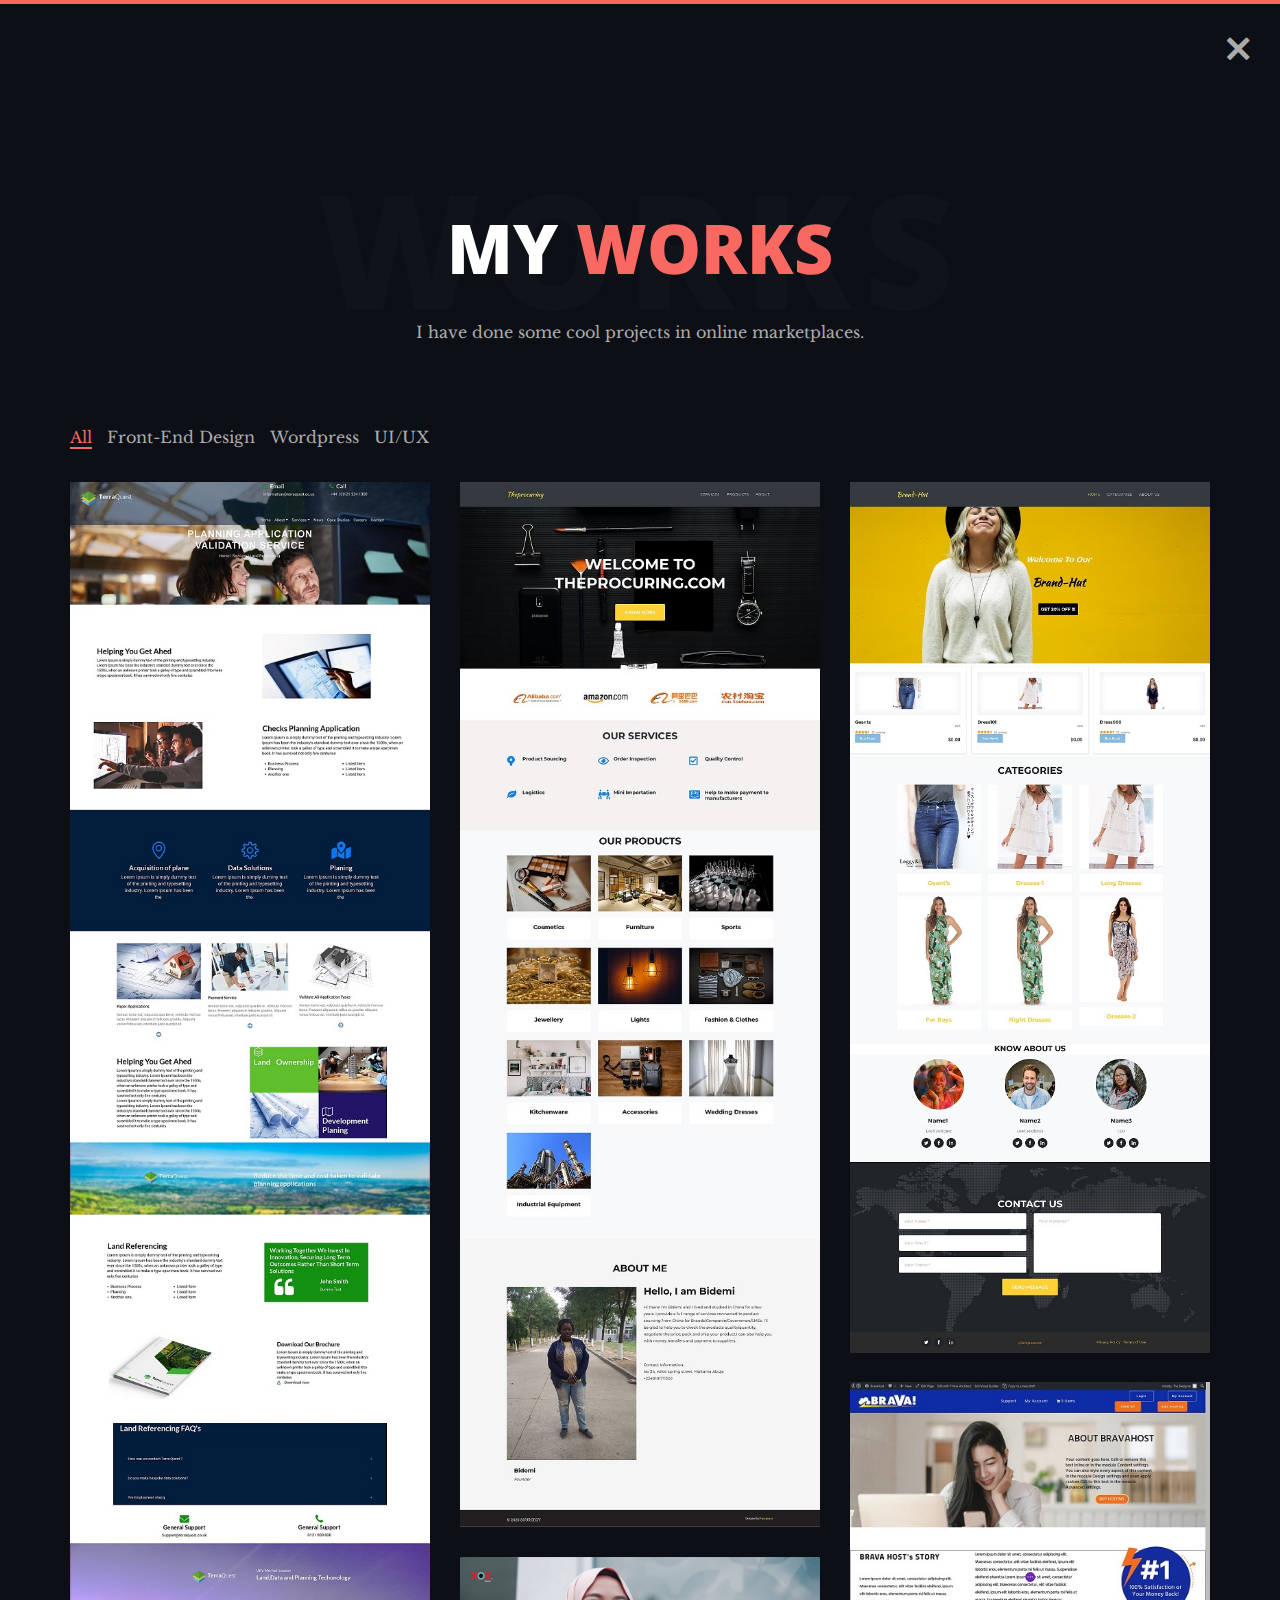
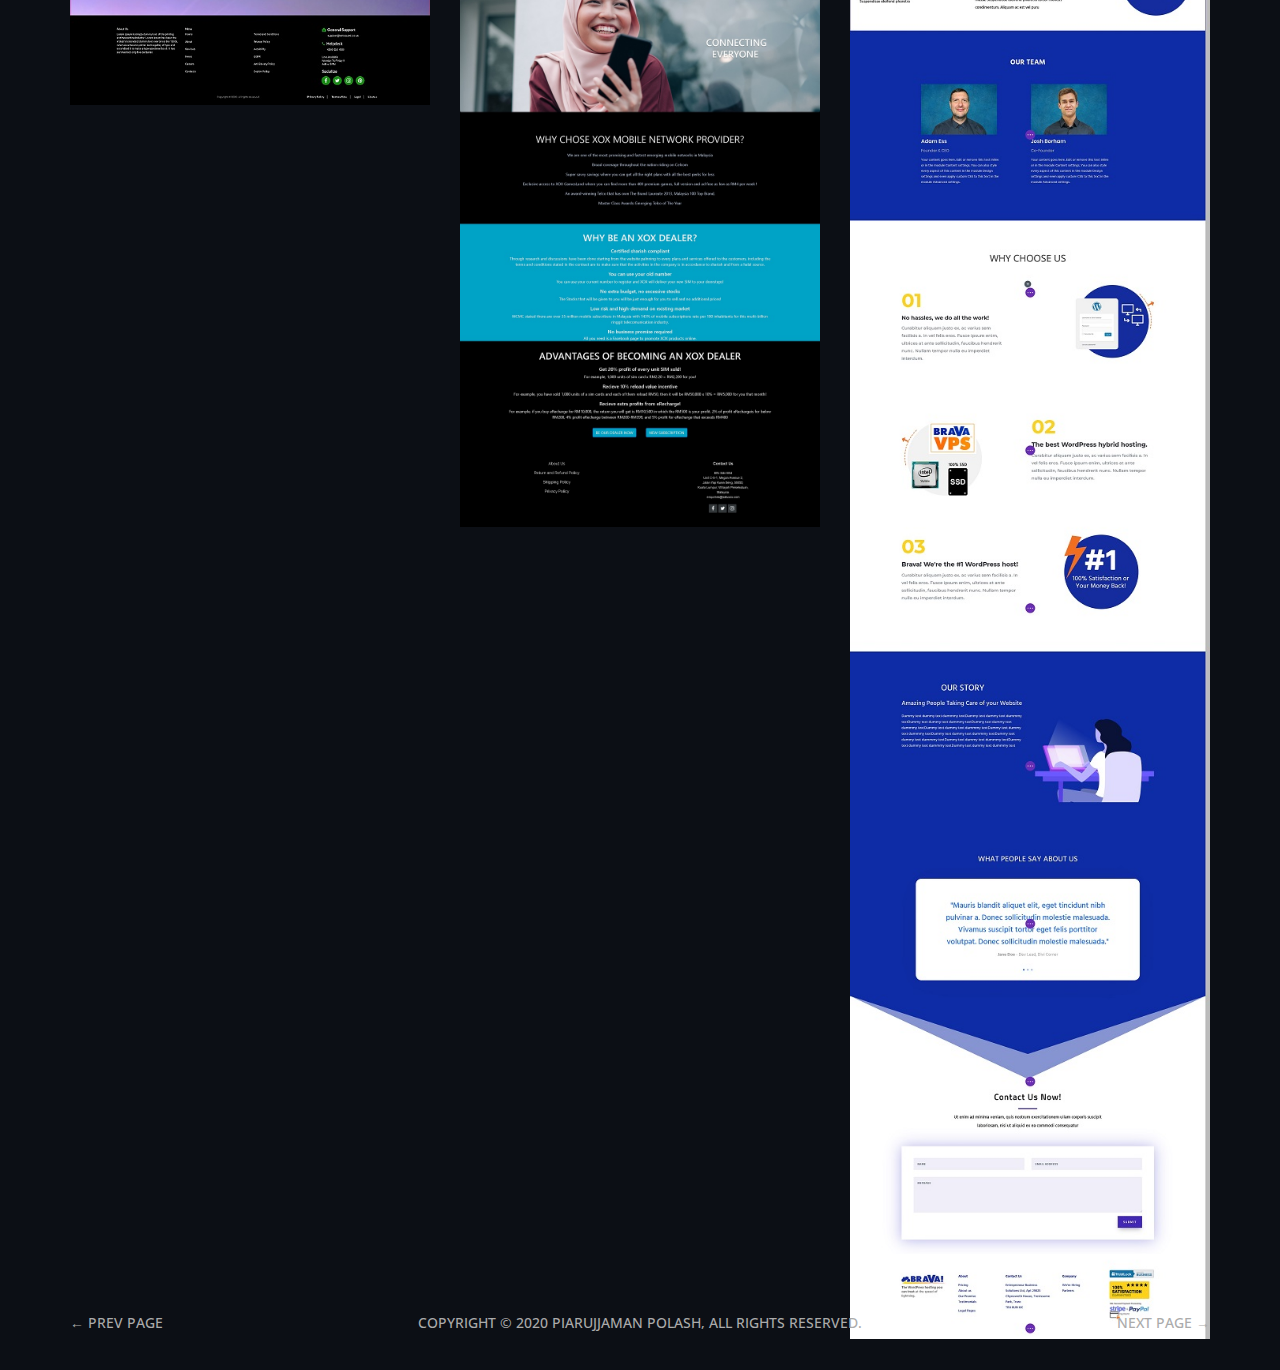
<file: works.html>
<!DOCTYPE html>
<html class="no-js" lang="">
<head>
        <!-- meta charset -->
        <meta charset="utf-8">
        <!-- site title -->
        <title>Works</title>
        <!-- meta description -->
        <meta name="description" content="">
        <!-- mobile viwport meta -->
        <meta name="viewport" content="width=device-width, initial-scale=1">
        <!-- fevicon -->
        <link rel="shortcut icon" type="image/x-icon" href="favicon.html">
        
        <!-- ================================
        CSS Files
        ================================= -->
        <link href="https://fonts.googleapis.com/css?family=Libre+Baskerville:400,400i|Open+Sans:400,600,700,800" rel="stylesheet">
        <link rel="stylesheet" href="css/themefisher-fonts.min.css">
        <link rel="stylesheet" href="css/owl.carousel.min.css">
        <link rel="stylesheet" href="css/bootstrap.min.css">
        <link rel="stylesheet" href="css/main.css">
        <link rel="stylesheet" href="css/dark.css">
        <link id="color-changer" rel="stylesheet" href="css/colors/red.css">
    </head>

    <body class="dark">

        <div class="preloader">
            <div class="loading-mask"></div>
            <div class="loading-mask"></div>
            <div class="loading-mask"></div>
            <div class="loading-mask"></div>
            <div class="loading-mask"></div>
        </div>

        <div class="preview-wrapper">

            <div class="switcher-body">
                <h4>Choose Color:</h4>
                <ul class="color-options list-none">
                    <li class="c0" data-color="color-0" title="Default">Default</li>
                    <li class="c1" data-color="color-1" title="Red">Red</li>
                    <li class="c2" data-color="color-2" title="Green">Green</li>
                    <li class="c3" data-color="color-3" title="Blue">Blue</li>
                </ul>
            </div>
        </div>

        <main class="site-wrapper">
            <div class="pt-table">
                <div class="pt-tablecell page-works relative">
                    <!-- .close -->
                    <a href="index.html" class="page-close"><i class="tf-ion-close">    </i></a>
                    <!-- /.close -->

                    <div class="container" id="fixheight">
                        <div class="row">
                            <div class="col-xs-12 col-md-offset-1 col-md-10 col-lg-offset-2 col-lg-8">
                                <div class="page-title text-center">
                                    <h2>My <span class="primary">works</span> <span class="title-bg">works</span></h2>
                                    <p>I have done some cool projects in online marketplaces.</p>
                                </div>
                            </div>                            
                        </div> <!-- /.row -->

                        <div class="row">
                            <div class="col-xs-12">
                                <ul class="filter list-inline">
                                    <li><a href="#" class="active" data-filter="*">All</a></li>
                                    <li><a href="#" data-filter=".Photoshop">Front-End Design</a></li>
                                    <li><a href="#" data-filter=".Illustrator">Wordpress</a></li>
                                    <li><a href="#" data-filter=".Indesign">UI/UX</a></li>
                                </ul>
                            </div>
                        </div>

                        <div class="row isotope-gutter">
                            <div class="col-xs-12 col-sm-6 col-md-4 Photoshop">
                                <figure class="works-item">
                                    <img src="img/works/1.jpg" alt="">
                                    <div class="overlay"></div>
                                    <figcaption class="works-inner">
                                        <h4>Terra Quest</h4>
                                        <p>HTML/CSS/js/Bootstrap</p>
                                    </figcaption>
                                </figure>
                            </div>
                            <div class="col-xs-12 col-sm-6 col-md-4 Photoshop">
                                <figure class="works-item">
                                    <img src="img/works/2.jpg" alt="">
                                    <div class="overlay"></div>
                                    <figcaption class="works-inner">
                                        <h4>TheProCuring</h4>
                                        <p>HTML/CSS/js/Bootstrap</p>
                                    </figcaption>
                                </figure>
                            </div>
                            <div class="col-xs-12 col-sm-6 col-md-4 Photoshop">
                                <figure class="works-item">
                                    <img src="img/works/5.jpg" alt="">
                                    <div class="overlay"></div>
                                    <figcaption class="works-inner">
                                        <h4>The Brand</h4>
                                        <p>HTML/CSS/js/Bootstrap</p>
                                    </figcaption>
                                </figure>
                            </div>
                            <div class="col-xs-12 col-sm-6 col-md-4 Illustrator">
                                <figure class="works-item">
                                    <img src="img/works/3.jpg" alt="">
                                    <div class="overlay"></div>
                                    <figcaption class="works-inner">
                                        <h4>Bravahost</h4>
                                        <p>Divi/Theme Builder</p>
                                    </figcaption>
                                </figure>
                            </div>
                            <div class="col-xs-12 col-sm-6 col-md-4 Photoshop">
                                <figure class="works-item">
                                    <img src="img/works/4.jpg" alt="">
                                    <div class="overlay"></div>
                                    <figcaption class="works-inner">
                                        <h4>satuXOX</h4>
                                        <p>HTML/CSS</p>
                                    </figcaption>
                                </figure>
                            </div>
                    </div> <!-- /.container -->

                    <nav class="page-nav clear">
                        <div class="container">
                            <div class="flex flex-middle space-between">
                                <span class="prev-page"><a href="resume.html" class="link">&larr; Prev Page</a></span>
                                <span class="copyright hidden-xs">Copyright &copy; 2020 piarujjaman polash, All Rights Reserved.</span>
                                <span class="next-page"><a href="testimonials.html" class="link">Next Page &rarr;</a></span>
                            </div>
                        </div>
                        <!-- /.page-nav -->
                    </nav>
                    <!-- /.container -->

                </div> <!-- /.pt-tablecell -->
            </div> <!-- /.pt-table -->
        </main> <!-- /.site-wrapper -->
        
        <!-- ================================
        JavaScript Libraries
        ================================= -->
        <script src="js/vendor/jquery-2.2.4.min.js"></script>
        <script src="js/vendor/bootstrap.min.js"></script>
        <script src="js/jquery.easing.min.js"></script>
        <script src="js/isotope.pkgd.min.js"></script>
        <script src="js/jquery.nicescroll.min.js"></script>
        <script src="js/owl.carousel.min.js"></script>
        <script src="js/jquery-validation.min.js"></script>
        <script src="js/form.min.js"></script>
        <script src="js/main.js"></script>
    </body>

</html>
</file>
<file: css/main.css>
/*------------------------------------------------
	Base Styles
-------------------------------------------------*/
body {
  font-family: "Libre Baskerville", serif;
  font-weight: 400;
  font-size: 16px;
  line-height: 30px;
  color: #ababab; }

a {
  color: inherit;
  -webkit-transition: all 0.3s ease 0s;
  -moz-transition: all 0.3s ease 0s;
  -o-transition: all 0.3s ease 0s;
  transition: all 0.3s ease 0s; }
  a:hover, a:focus {
    color: #ababab;
    text-decoration: none;
    outline: 0 none; }

h1, h2, h3,
h4, h5, h6 {
  color: #1e2530;
  font-family: "Open Sans", sans-serif;
  margin: 0;
  line-height: 1.3; }

p {
  margin-bottom: 20px; }
  p:last-child {
    margin-bottom: 0; }

/*
 * Selection color
 */
::-moz-selection {
  background-color: #FA6862;
  color: #fff; }

::selection {
  background-color: #FA6862;
  color: #fff; }

/*
 *  Reset bootstrap's default style
 */
.form-control::-webkit-input-placeholder,
::-webkit-input-placeholder {
  opacity: 1;
  color: inherit; }

.form-control:-moz-placeholder,
:-moz-placeholder {
  /* Firefox 18- */
  opacity: 1;
  color: inherit; }

.form-control::-moz-placeholder,
::-moz-placeholder {
  /* Firefox 19+ */
  opacity: 1;
  color: inherit; }

.form-control:-ms-input-placeholder,
:-ms-input-placeholder {
  opacity: 1;
  color: inherit; }

button, input, select,
textarea, label {
  font-weight: 400; }

.btn {
  -webkit-transition: all 0.3s ease 0s;
  -moz-transition: all 0.3s ease 0s;
  -o-transition: all 0.3s ease 0s;
  transition: all 0.3s ease 0s; }
  .btn:hover, .btn:focus, .btn:active:focus {
    outline: 0 none; }

.btn-primary {
  background-color: #FA6862;
  border: 0;
  font-family: "Open Sans", sans-serif;
  font-weight: 700;
  height: 48px;
  line-height: 50px;
  padding: 0 42px;
  text-transform: uppercase; }
  .btn-primary:hover, .btn-primary:focus, .btn-primary:active, .btn-primary:active:focus {
    background-color: #f9423a; }

.btn-border {
  border: 1px solid #d7d8db;
  display: inline-block;
  padding: 7px; }

/*
 *  CSS Helper Class
 */
.clear:before, .clear:after {
  content: " ";
  display: table; }

.clear:after {
  clear: both; }

.pt-table {
  display: table;
  width: 100%;
  height: -webkit-calc(100vh - 4px);
  height: -moz-calc(100vh - 4px);
  height: calc(100vh - 4px); }

.pt-tablecell {
  display: table-cell;
  vertical-align: middle; }

.overlay {
  position: absolute;
  left: 0;
  top: 0;
  width: 100%;
  height: 100%; }

.relative {
  position: relative; }

.primary,
.link:hover {
  color: #FA6862; }

.no-gutter {
  margin-left: 0;
  margin-right: 0; }
  .no-gutter > [class^="col-"] {
    padding-left: 0;
    padding-right: 0; }

.flex {
  display: -webkit-box;
  display: -webkit-flex;
  display: -moz-flex;
  display: -ms-flexbox;
  display: flex; }

.flex-middle {
  -webkit-box-align: center;
  -ms-flex-align: center;
  -webkit-align-items: center;
  -moz-align-items: center;
  align-items: center; }

.space-between {
  -webkit-box-pack: justify;
  -ms-flex-pack: justify;
  -webkit-justify-content: space-between;
  -moz-justify-content: space-between;
  justify-content: space-between; }

.nicescroll-cursors {
  background: #FA6862 !important; }

.preloader {
  bottom: 0;
  left: 0;
  position: fixed;
  right: 0;
  top: 0;
  z-index: 1000;
  display: -webkit-box;
  display: -webkit-flex;
  display: -moz-flex;
  display: -ms-flexbox;
  display: flex; }
  .preloader.active.hidden {
    display: none; }

.loading-mask {
  background-color: #FA6862;
  height: 100%;
  left: 0;
  position: absolute;
  top: 0;
  width: 20%;
  -webkit-transition: all 0.6s cubic-bezier(0.61, 0, 0.6, 1) 0s;
  -moz-transition: all 0.6s cubic-bezier(0.61, 0, 0.6, 1) 0s;
  -o-transition: all 0.6s cubic-bezier(0.61, 0, 0.6, 1) 0s;
  transition: all 0.6s cubic-bezier(0.61, 0, 0.6, 1) 0s; }
  .loading-mask:nth-child(2) {
    left: 20%;
    -webkit-transition-delay: 0.1s;
    -moz-transition-delay: 0.1s;
    -o-transition-delay: 0.1s;
    transition-delay: 0.1s; }
  .loading-mask:nth-child(3) {
    left: 40%;
    -webkit-transition-delay: 0.2s;
    -moz-transition-delay: 0.2s;
    -o-transition-delay: 0.2s;
    transition-delay: 0.2s; }
  .loading-mask:nth-child(4) {
    left: 60%;
    -webkit-transition-delay: 0.3s;
    -moz-transition-delay: 0.3s;
    -o-transition-delay: 0.3s;
    transition-delay: 0.3s; }
  .loading-mask:nth-child(5) {
    left: 80%;
    -webkit-transition-delay: 0.4s;
    -moz-transition-delay: 0.4s;
    -o-transition-delay: 0.4s;
    transition-delay: 0.4s; }

.preloader.active.done {
  z-index: 0; }

.preloader.active .loading-mask {
  width: 0; }

/*------------------------------------------------
	Start Styling
-------------------------------------------------*/
.site-wrapper {
  border-top: 4px solid #FA6862; }

.page-close {
  font-size: 30px;
  position: absolute;
  right: 30px;
  top: 30px;
  z-index: 100; }

.page-title {
  margin-bottom: 75px; }
  .page-title img {
    margin-bottom: 20px; }
  .page-title h2 {
    font-size: 68px;
    margin-bottom: 25px;
    position: relative;
    z-index: 0;
    font-weight: 900;
    text-transform: uppercase; }
  .page-title p {
    font-size: 16px; }
  .page-title .title-bg {
    color: rgba(30, 37, 48, 0.07);
    font-size: 158px;
    left: 0;
    letter-spacing: 10px;
    line-height: 0.7;
    position: absolute;
    right: 0;
    top: 50%;
    z-index: -1;
    -webkit-transform: translateY(-50%);
    -moz-transform: translateY(-50%);
    -ms-transform: translateY(-50%);
    -o-transform: translateY(-50%);
    transform: translateY(-50%); }

.section-title {
  margin-bottom: 20px; }
  .section-title h3 {
    display: inline-block;
    position: relative; }
    .section-title h3::before, .section-title h3::after {
      content: "";
      height: 2px;
      position: absolute;
      bottom: 8px;
      left: -webkit-calc(100% + 14px);
      left: -moz-calc(100% + 14px);
      left: calc(100% + 14px); }
    .section-title h3::before {
      background-color: #1e2530;
      width: 96px;
      bottom: 14px; }
    .section-title h3::after {
      background-color: #FA6862;
      width: 73px; }
  .section-title.light h3 {
    color: #fff; }
    .section-title.light h3::before {
      background-color: #fff; }

.page-nav {
  bottom: 40px;
  left: 0;
  position: absolute;
  right: 0; }
  .page-nav span {
    font-family: "Open Sans", sans-serif;
    font-size: 14px;
    font-weight: 500;
    line-height: 0.9;
    text-transform: uppercase; }

/*------------------------------------------------
    Home Page
-------------------------------------------------*/
.page-home {
  background-position: center center;
  background-repeat: no-repeat;
  background-size: cover;
  vertical-align: middle; }
  .page-home .overlay {
    background-color: rgba(255, 255, 255, 0.93); }

/* End of container */
.hexagon-item {
  cursor: pointer;
  width: 200px;
  height: 173.20508px;
  float: left;
  margin-left: -29px;
  z-index: 0;
  position: relative;
  -webkit-transform: rotate(30deg);
  -moz-transform: rotate(30deg);
  -ms-transform: rotate(30deg);
  -o-transform: rotate(30deg);
  transform: rotate(30deg); }
  .hexagon-item:first-child {
    margin-left: 0; }
  .hexagon-item:hover {
    z-index: 1; }
    .hexagon-item:hover .hex-item:last-child {
      opacity: 1;
      -webkit-transform: scale(1.3);
      -moz-transform: scale(1.3);
      -ms-transform: scale(1.3);
      -o-transform: scale(1.3);
      transform: scale(1.3); }
    .hexagon-item:hover .hex-item:first-child {
      opacity: 1;
      -webkit-transform: scale(1.2);
      -moz-transform: scale(1.2);
      -ms-transform: scale(1.2);
      -o-transform: scale(1.2);
      transform: scale(1.2); }
      .hexagon-item:hover .hex-item:first-child div:before,
      .hexagon-item:hover .hex-item:first-child div:after {
        height: 15px; }
    .hexagon-item:hover .hex-item div::before,
    .hexagon-item:hover .hex-item div::after {
      background-color: #FA6862; }
    .hexagon-item:hover .hex-content svg {
      -webkit-transform: scale(0.97);
      -moz-transform: scale(0.97);
      -ms-transform: scale(0.97);
      -o-transform: scale(0.97);
      transform: scale(0.97); }

.page-home .hexagon-item:nth-last-child(1),
.page-home .hexagon-item:nth-last-child(2),
.page-home .hexagon-item:nth-last-child(3) {
  -webkit-transform: rotate(30deg) translate(87px, -80px);
  -moz-transform: rotate(30deg) translate(87px, -80px);
  -ms-transform: rotate(30deg) translate(87px, -80px);
  -o-transform: rotate(30deg) translate(87px, -80px);
  transform: rotate(30deg) translate(87px, -80px); }

.hex-item {
  position: absolute;
  top: 0;
  left: 50px;
  width: 100px;
  height: 173.20508px; }
  .hex-item:first-child {
    z-index: 0;
    -webkit-transform: scale(0.9);
    -moz-transform: scale(0.9);
    -ms-transform: scale(0.9);
    -o-transform: scale(0.9);
    transform: scale(0.9);
    -webkit-transition: all 0.3s cubic-bezier(0.165, 0.84, 0.44, 1);
    -moz-transition: all 0.3s cubic-bezier(0.165, 0.84, 0.44, 1);
    -o-transition: all 0.3s cubic-bezier(0.165, 0.84, 0.44, 1);
    transition: all 0.3s cubic-bezier(0.165, 0.84, 0.44, 1); }
  .hex-item:last-child {
    transition: all 0.3s cubic-bezier(0.19, 1, 0.22, 1);
    z-index: 1; }
  .hex-item div {
    box-sizing: border-box;
    position: absolute;
    top: 0;
    width: 100px;
    height: 173.20508px;
    -webkit-transform-origin: center center;
    -moz-transform-origin: center center;
    -ms-transform-origin: center center;
    -o-transform-origin: center center;
    transform-origin: center center; }
    .hex-item div::before, .hex-item div::after {
      background-color: #1e2530;
      content: "";
      position: absolute;
      width: 100%;
      height: 3px;
      -webkit-transition: all 0.3s cubic-bezier(0.165, 0.84, 0.44, 1) 0s;
      -moz-transition: all 0.3s cubic-bezier(0.165, 0.84, 0.44, 1) 0s;
      -o-transition: all 0.3s cubic-bezier(0.165, 0.84, 0.44, 1) 0s;
      transition: all 0.3s cubic-bezier(0.165, 0.84, 0.44, 1) 0s; }
    .hex-item div:before {
      top: 0; }
    .hex-item div:after {
      bottom: 0; }
    .hex-item div:nth-child(1) {
      -webkit-transform: rotate(0deg);
      -moz-transform: rotate(0deg);
      -ms-transform: rotate(0deg);
      -o-transform: rotate(0deg);
      transform: rotate(0deg); }
    .hex-item div:nth-child(2) {
      -webkit-transform: rotate(60deg);
      -moz-transform: rotate(60deg);
      -ms-transform: rotate(60deg);
      -o-transform: rotate(60deg);
      transform: rotate(60deg); }
    .hex-item div:nth-child(3) {
      -webkit-transform: rotate(120deg);
      -moz-transform: rotate(120deg);
      -ms-transform: rotate(120deg);
      -o-transform: rotate(120deg);
      transform: rotate(120deg); }

.hex-content {
  color: #fff;
  display: block;
  height: 180px;
  margin: 0 auto;
  position: relative;
  text-align: center;
  transform: rotate(-30deg);
  width: 156px; }
  .hex-content .hex-content-inner {
    left: 50%;
    margin: -3px 0 0 2px;
    position: absolute;
    top: 50%;
    -webkit-transform: translate(-50%, -50%);
    -moz-transform: translate(-50%, -50%);
    -ms-transform: translate(-50%, -50%);
    -o-transform: translate(-50%, -50%);
    transform: translate(-50%, -50%); }
  .hex-content .icon {
    display: block;
    font-size: 36px;
    line-height: 30px;
    margin-bottom: 11px; }
  .hex-content .title {
    display: block;
    font-family: "Open Sans", sans-serif;
    font-size: 14px;
    letter-spacing: 1px;
    line-height: 24px;
    text-transform: uppercase; }
  .hex-content svg {
    left: -7px;
    position: absolute;
    top: -13px;
    transform: scale(0.87);
    z-index: -1;
    -webkit-transition: all 0.3s cubic-bezier(0.165, 0.84, 0.44, 1) 0s;
    -moz-transition: all 0.3s cubic-bezier(0.165, 0.84, 0.44, 1) 0s;
    -o-transition: all 0.3s cubic-bezier(0.165, 0.84, 0.44, 1) 0s;
    transition: all 0.3s cubic-bezier(0.165, 0.84, 0.44, 1) 0s; }
  .hex-content:hover {
    color: #fff; }

/*------------------------------------------------
    Welcome Page
-------------------------------------------------*/
.author-image-large {
  position: absolute;
  right: 0;
  top: 0; }
  .author-image-large img {
    height: -webkit-calc(100vh - 4px);
    height: -moz-calc(100vh - 4px);
    height: calc(100vh - 4px); }

/*------------------------------------------------
    About Page
-------------------------------------------------*/
.about-author {
  margin-bottom: 23px;
  -webkit-box-align: center;
  -ms-flex-align: center;
  -webkit-align-items: center;
  -moz-align-items: center;
  align-items: center;
  display: -webkit-box;
  display: -webkit-flex;
  display: -moz-flex;
  display: -ms-flexbox;
  display: flex; }
  .about-author .author-thumb {
    background-color: #fff;
    border: 5px solid #1e2530;
    margin-right: 30px;
    padding: 5px; }
    .about-author .author-thumb img {
      border: 2px solid #1e2530;
      width: 145px; }
  .about-author .author-desc p {
    color: #1e2530;
    font-family: "Open Sans", sans-serif;
    letter-spacing: 1px;
    margin-bottom: 4px;
    text-transform: uppercase; }
  .about-author .author-desc b {
    font-family: "Open Sans", sans-serif; }

.progress {
  background-color: #1e2530;
  border-radius: 2px;
  height: auto;
  min-height: 45px;
  -webkit-box-align: center;
  -ms-flex-align: center;
  -webkit-align-items: center;
  -moz-align-items: center;
  align-items: center;
  display: -webkit-box;
  display: -webkit-flex;
  display: -moz-flex;
  display: -ms-flexbox;
  display: flex; }
  .progress > div {
    color: #fff;
    font-family: "Open Sans", sans-serif;
    font-size: 12px;
    letter-spacing: 1px; }
  .progress .skill-name {
    border-right: 2px solid #2e333a;
    min-width: 160px;
    text-align: center;
    text-transform: uppercase; }
  .progress .skill-bar {
    background-color: #07080b;
    border-radius: 15px;
    margin: 0 15px;
    -webkit-box-flex: 1;
    -webkit-flex-grow: 1;
    -moz-flex-grow: 1;
    -ms-flex-positive: 1;
    flex-grow: 1; }
  .progress .bar {
    background-color: #FA6862;
    border-radius: 10px;
    height: 8px;
    width: 0; }
  .progress .skill-lavel {
    border-left: 2px solid #2e333a;
    min-width: 70px;
    text-align: center;
    -webkit-box-align: end;
    -ms-flex-align: end;
    -webkit-align-items: flex-end;
    -moz-align-items: flex-end;
    align-items: flex-end;
    -webkit-transition: all 0.3s ease 0s;
    -moz-transition: all 0.3s ease 0s;
    -o-transition: all 0.3s ease 0s;
    transition: all 0.3s ease 0s; }

.filter {
  margin-bottom: 30px; }
  .filter a {
    border-bottom: 2px solid transparent; }
  .filter .active {
    color: #FA6862;
    border-bottom-color: #FA6862; }

.works-item {
  font-family: "Open Sans", sans-serif;
  margin-bottom: 30px;
  position: relative; }
  .works-item img {
    width: 100%; }
  .works-item .overlay {
    background-color: rgba(30, 37, 48, 0.96);
    position: absolute;
    left: 0;
    top: 0;
    height: 100%;
    width: 100%;
    -webkit-transition: all 0.3s ease 0s;
    -moz-transition: all 0.3s ease 0s;
    -o-transition: all 0.3s ease 0s;
    transition: all 0.3s ease 0s;
    -webkit-transform: scale(0);
    -moz-transform: scale(0);
    -ms-transform: scale(0);
    -o-transform: scale(0);
    transform: scale(0); }
    .works-item .overlay::before {
      border: 1px solid #fff;
      bottom: 15px;
      content: "";
      left: 15px;
      position: absolute;
      right: 15px;
      top: 15px; }
  .works-item .works-inner {
    left: 50%;
    position: absolute;
    text-align: center;
    top: 50%;
    white-space: nowrap;
    -webkit-transition: all 0.3s ease 0s;
    -moz-transition: all 0.3s ease 0s;
    -o-transition: all 0.3s ease 0s;
    transition: all 0.3s ease 0s;
    -webkit-transform: translate3d(0px, 0px, 0px) scale(0);
    -moz-transform: translate3d(0px, 0px, 0px) scale(0);
    -ms-transform: translate3d(0px, 0px, 0px) scale(0);
    -o-transform: translate3d(0px, 0px, 0px) scale(0);
    transform: translate3d(0px, 0px, 0px) scale(0); }
  .works-item h4 {
    color: #FA6862;
    font-weight: 700;
    text-transform: uppercase; }
  .works-item p {
    color: #fff;
    font-size: 12px;
    font-weight: 400; }
  .works-item:hover .overlay {
    -webkit-transform: scale(1);
    -moz-transform: scale(1);
    -ms-transform: scale(1);
    -o-transform: scale(1);
    transform: scale(1); }
  .works-item:hover .works-inner {
    -webkit-transform: translate(-50%, -50%) scale(1);
    -moz-transform: translate(-50%, -50%) scale(1);
    -ms-transform: translate(-50%, -50%) scale(1);
    -o-transform: translate(-50%, -50%) scale(1);
    transform: translate(-50%, -50%) scale(1); }

.history-block {
  background-color: #1e2530;
  position: relative; }
  .history-block .section-title {
    background-color: #1e2530;
    border-bottom: 1px solid #293342;
    left: 0;
    margin-bottom: 0;
    padding: 15px 34px 14px;
    position: absolute;
    right: 0;
    top: 0;
    z-index: 1; }

.nicescroll-rails {
  z-index: 2; }

.history-scroller {
  padding-top: 82px;
  max-height: 377px; }

.history-item {
  display: table;
  font-family: "Open Sans", sans-serif;
  padding-left: 32px;
  margin-bottom: 20px;
  width: 100%; }
  .history-item > * {
    display: table-cell;
    vertical-align: middle; }
  .history-item .history-icon {
    padding-right: 25px;
    position: relative;
    width: 66px; }
    .history-item .history-icon i {
      font-size: 18px;
      position: absolute;
      top: 50%;
      left: -webkit-calc(50% - 12.5px);
      left: -moz-calc(50% - 12.5px);
      left: calc(50% - 12.5px);
      transform: translate(-50%, -50%); }
  .history-item h5 {
    color: #fff;
    font-size: 16px;
    font-weight: 600;
    letter-spacing: 0.96px;
    text-transform: uppercase; }
  .history-item span {
    color: #aaaaaa;
    font-size: 12px; }

.history-hex {
  display: block;
  position: relative;
  width: 66px;
  height: 38.11px;
  background-color: #293342;
  margin: 19.05px 0; }
  .history-hex::before, .history-hex::after {
    content: "";
    position: absolute;
    width: 0;
    border-left: 33px solid transparent;
    border-right: 33px solid transparent; }
  .history-hex::before {
    bottom: 100%;
    border-bottom: 19.05px solid #293342; }
  .history-hex::after {
    top: 100%;
    width: 0;
    border-top: 19.05px solid #293342; }

.service-hex {
  float: left;
  position: relative;
  width: 20%;
  z-index: 1; }
  .service-hex svg {
    -webkit-transform: scale(1.08);
    -moz-transform: scale(1.08);
    -ms-transform: scale(1.08);
    -o-transform: scale(1.08);
    transform: scale(1.08);
    -webkit-transition: all 0.4s ease 0s;
    -moz-transition: all 0.4s ease 0s;
    -o-transition: all 0.4s ease 0s;
    transition: all 0.4s ease 0s; }
  .service-hex .st0 {
    stroke: #1e2530;
    fill: #fff;
    -webkit-transition: all 0.4s ease 0s;
    -moz-transition: all 0.4s ease 0s;
    -o-transition: all 0.4s ease 0s;
    transition: all 0.4s ease 0s; }
  .service-hex .st1 {
    fill: #1e2530;
    -webkit-transition: all 0.4s ease 0s;
    -moz-transition: all 0.4s ease 0s;
    -o-transition: all 0.4s ease 0s;
    transition: all 0.4s ease 0s; }
  .service-hex .content {
    color: #fff;
    left: 50%;
    position: absolute;
    text-align: center;
    top: 50%;
    width: 100%;
    -webkit-transform: translate(-50%, -50%);
    -moz-transform: translate(-50%, -50%);
    -ms-transform: translate(-50%, -50%);
    -o-transform: translate(-50%, -50%);
    transform: translate(-50%, -50%); }
  .service-hex .icon {
    font-size: 30px;
    margin-bottom: 9px; }
  .service-hex h4 {
    color: #fff;
    font-size: 16px;
    margin-bottom: 20px; }
  .service-hex p {
    font-size: 14px;
    height: 0;
    line-height: 24px;
    overflow: hidden;
    -webkit-transition: all 0.4s ease 0s;
    -moz-transition: all 0.4s ease 0s;
    -o-transition: all 0.4s ease 0s;
    transition: all 0.4s ease 0s; }
  .service-hex:hover {
    z-index: 2; }
    .service-hex:hover svg {
      -webkit-transform: scale(1.5);
      -moz-transform: scale(1.5);
      -ms-transform: scale(1.5);
      -o-transform: scale(1.5);
      transform: scale(1.5); }
    .service-hex:hover .st1 {
      fill: #FA6862; }
    .service-hex:hover .content {
      width: 135%; }
    .service-hex:hover p {
      height: 72px; }

.testimonials .item {
  padding-top: 33px; }

.testimonials .thumb {
  float: left;
  margin-top: -33px; }
  .testimonials .thumb img {
    width: auto; }

.testimonials .text {
  border: 1px solid #cecece;
  font-size: 14px;
  font-style: italic;
  line-height: 24px;
  margin-left: 50px;
  padding: 27px 30px 29px 142px; }

.testimonials figcaption {
  font-family: "Open Sans", sans-serif;
  font-size: 16px;
  font-weight: 700;
  padding-top: 15px;
  text-align: center; }

.testimonials h4 {
  font-family: "Open Sans", sans-serif;
  font-weight: 700; }

.testimonials span {
  font-size: 12px; }

.testimonials .owl-item:nth-child(2n) .thumb {
  float: right; }

.testimonials .owl-item:nth-child(2n) .text {
  margin-left: 0;
  margin-right: 50px;
  padding: 27px 142px 29px 30px; }

.testimonials .owl-dots {
  text-align: center; }

.testimonials .owl-dot {
  border: 2px solid #1e2530;
  border-radius: 15px;
  display: inline-block;
  height: 11px;
  margin: 0 4px;
  width: 11px;
  -webkit-transition: all 0.3s ease 0s;
  -moz-transition: all 0.3s ease 0s;
  -o-transition: all 0.3s ease 0s;
  transition: all 0.3s ease 0s; }
  .testimonials .owl-dot.active {
    border-color: #FA6862; }

.tm-hex {
  position: relative;
  width: 170px;
  height: 98.15px;
  margin: 49.07px 0;
  background-size: auto 182.4427px;
  background-position: center;
  border-left: solid 6px #1e2530;
  border-right: solid 6px #1e2530; }
  .tm-hex::after {
    content: "";
    position: absolute;
    top: 3.4641px;
    left: 0;
    width: 158.0000px;
    height: 91.2213px;
    z-index: 2;
    background: inherit; }
  .tm-hex .hexTop,
  .tm-hex .hexBottom {
    position: absolute;
    z-index: 1;
    width: 120.21px;
    height: 120.21px;
    overflow: hidden;
    background: inherit;
    left: 18.90px;
    -webkit-transform: scaleY(0.5774) rotate(-45deg);
    -moz-transform: scaleY(0.5774) rotate(-45deg);
    -ms-transform: scaleY(0.5774) rotate(-45deg);
    -o-transform: scaleY(0.5774) rotate(-45deg);
    transform: scaleY(0.5774) rotate(-45deg); }
    .tm-hex .hexTop::before, .tm-hex .hexTop::after,
    .tm-hex .hexBottom::before,
    .tm-hex .hexBottom::after {
      content: "";
      position: absolute;
      width: 158.0000px;
      height: 91.22134253196087px;
      background: inherit;
      -webkit-transform-origin: 0 0;
      -moz-transform-origin: 0 0;
      -ms-transform-origin: 0 0;
      -o-transform-origin: 0 0;
      transform-origin: 0 0;
      -webkit-transform: rotate(45deg) scaleY(1.7321) translateY(-45.6107px);
      -moz-transform: rotate(45deg) scaleY(1.7321) translateY(-45.6107px);
      -ms-transform: rotate(45deg) scaleY(1.7321) translateY(-45.6107px);
      -o-transform: rotate(45deg) scaleY(1.7321) translateY(-45.6107px);
      transform: rotate(45deg) scaleY(1.7321) translateY(-45.6107px); }
  .tm-hex .hexTop {
    top: -60.1041px;
    border-top: solid 8.4853px #1e2530;
    border-right: solid 8.4853px #1e2530; }
    .tm-hex .hexTop::after {
      background-position: center top; }
  .tm-hex .hexBottom {
    bottom: -60.1041px;
    border-bottom: solid 8.4853px #1e2530;
    border-left: solid 8.4853px #1e2530; }
    .tm-hex .hexBottom::after {
      background-position: center bottom; }

.contact-block {
  margin-bottom: 30px; }
  .contact-block:last-child {
    margin-bottom: 0; }
  .contact-block .media-left {
    font-size: 40px;
    max-width: 50px;
    min-width: 50px;
    padding-right: 0;
    text-align: center; }
  .contact-block .media-body {
    padding-left: 30px; }
  .contact-block h4 {
    font-size: 18px;
    text-transform: uppercase;
    font-weight: 600; }
  .contact-block p {
    font-weight: 400;
    font-size: 15px; }

.contact-social {
  list-style: outside none none;
  margin: 0;
  padding: 0; }
  .contact-social li {
    display: inline-block;
    position: relative;
    width: 43px; }
    .contact-social li a {
      color: #fff;
      display: block;
      font-size: 14px;
      height: 50px;
      left: 50%;
      line-height: 50px;
      position: absolute;
      text-align: center;
      top: 50%;
      width: 43px;
      -webkit-transform: translate(-50%, -50%);
      -moz-transform: translate(-50%, -50%);
      -ms-transform: translate(-50%, -50%);
      -o-transform: translate(-50%, -50%);
      transform: translate(-50%, -50%); }
    .contact-social li:hover span {
      background-color: #FA6862; }
      .contact-social li:hover span::before {
        border-bottom-color: #FA6862; }
      .contact-social li:hover span::after {
        border-top-color: #FA6862; }

.contact-social-hex {
  display: block;
  position: relative;
  width: 43px;
  height: 24.83px;
  background-color: #1e2530;
  margin: 12.41px 0;
  -webkit-transition: all 0.3s ease 0s;
  -moz-transition: all 0.3s ease 0s;
  -o-transition: all 0.3s ease 0s;
  transition: all 0.3s ease 0s; }
  .contact-social-hex::before, .contact-social-hex::after {
    content: "";
    position: absolute;
    width: 0;
    border-left: 21.5px solid transparent;
    border-right: 21.5px solid transparent;
    -webkit-transition: all 0.3s ease 0s;
    -moz-transition: all 0.3s ease 0s;
    -o-transition: all 0.3s ease 0s;
    transition: all 0.3s ease 0s; }
  .contact-social-hex::before {
    bottom: 100%;
    border-bottom: 12.41px solid #1e2530; }
  .contact-social-hex::after {
    top: 100%;
    width: 0;
    border-top: 12.41px solid #1e2530; }
  .contact-social-hex:hover::after {
    border-bottom-color: #FA6862; }
  .contact-social-hex:hover::before {
    border-top-color: #FA6862; }

.contact-form .input-field {
  margin-bottom: 10px; }
  .contact-form .input-field.name {
    margin-right: 5px; }
  .contact-form .input-field.email {
    margin-left: 5px; }
  .contact-form .input-field label.error {
    color: #ff0000;
    font-size: 13px;
    margin: 0; }

.contact-form .input-icon {
  background-color: #1e2530;
  border-radius: 3px 0 0 3px;
  border-right: 1px solid rgba(255, 255, 255, 0.2);
  line-height: 48px;
  min-width: 53px;
  text-align: center;
  left: 0;
  line-height: 48px;
  min-width: 53px;
  position: absolute;
  top: 0; }

.contact-form .form-control {
  background-color: #1e2530;
  color: #bcbcbc;
  border: 0 none;
  border-radius: 3px;
  height: 48px;
  padding-left: 70px;
  width: 100%;
  font-family: "Open Sans", sans-serif; }
  .contact-form .form-control:focus {
    box-shadow: none;
    color: #fff; }

.contact-form textarea.form-control {
  border-radius: 3px;
  height: 120px;
  padding: 15px 10px 15px 70px; }

.contact-form .message .input-icon {
  position: absolute;
  left: 0;
  top: 0; }

.msg-success,
.msg-failed {
  display: none;
  margin-top: 15px; }

.msg-success {
  color: #FA6862; }

.pt-table.desktop-768 .pt-tablecell {
  padding-bottom: 110px;
  padding-top: 60px; }
  .pt-table.desktop-768 .pt-tablecell .page-nav {
    bottom: 40px; }

/* =================================== */
/*  Color Switcher
/* =================================== */
.preview-wrapper {
  background-color: #fff;
  border: 1px solid #ddd;
  border-right: 0;
  color: #333;
  height: 200px;
  right: 0px;
  position: fixed;
  top: 100px;
  width: 260px;
  z-index: 1200;
  -webkit-transition: all 0.4s ease-in-out 0s;
  -moz-transition: all 0.4s ease-in-out 0s;
  -o-transition: all 0.4s ease-in-out 0s;
  transition: all 0.4s ease-in-out 0s;
  transform: translateX(100%); }

.preview-wrapper.extend {
  -webkit-transform: translateX(0px);
  -moz-transform: translateX(0px);
  -ms-transform: translateX(0px);
  -o-transform: translateX(0px);
  transform: translateX(0px); }

.switcher-head {
  color: #333;
  font-size: 18px;
  font-weight: 600;
  height: 46px;
  line-height: 46px;
  position: relative; }

.switcher-head span {
  border-bottom: 2px solid #eeeeee;
  display: block;
  margin: 0 20px; }

.switcher-trigger {
  background-color: #fff;
  border: 1px solid #ddd;
  border-right: 0;
  cursor: pointer;
  font-size: 20px;
  height: 48px;
  left: -48px;
  line-height: 46px;
  position: absolute;
  text-align: center;
  top: -1px;
  width: 48px; }

.switcher-body {
  background-color: #fff;
  height: -webkit-calc(100% - 50px);
  height: calc(100% - 50px);
  left: 0;
  padding: 20px;
  position: fixed;
  right: 0;
  top: 47px;
  outline: none; }

.switcher-body h4 {
  font-size: 16px;
  margin-bottom: 10px; }

.switcher-body select {
  border: 1px solid #e5e5e5;
  height: 40px;
  margin-bottom: 20px;
  width: 100%;
  -webklit--appearance: none;
  -moz-appearance: none;
  appearance: none; }

.color-options {
  margin-bottom: 10px;
  padding: 0; }

.color-options li {
  display: inline-block;
  background-color: #e6ae03;
  height: 30px;
  margin-bottom: 10px;
  margin-right: 6px;
  text-indent: -9999em;
  width: 30px;
  cursor: pointer; }

.color-options li.c0 {
  background-color: #FA6862; }

.color-options li.c1 {
  background-color: #02B7CE; }

.color-options li.c2 {
  background-color: #86A438; }

.color-options li.c3 {
  background-color: #F3A36D; }

.pattern-options li {
  font-family: "Roboto", sans-serif;
  border: 1px solid #cccccc;
  cursor: pointer;
  float: left;
  height: 40px;
  margin: 0 10px 10px 0;
  text-transform: capitalize;
  width: 50px; }

.pattern-options li:last-child {
  border: 0 none;
  height: auto;
  padding-top: 8px;
  width: auto; }

.pattern-options li img {
  width: 100%;
  height: 100%; }

/*------------------------------------------------
	Responsive Media Queries
-------------------------------------------------*/
/*============================================================
	Macbook pro 13 inch
==============================================================*/
/*============================================================
	For Small Desktop / tablet landscape
==============================================================*/
@media (min-width: 980px) and (max-width: 1150px) {
  .author-image-large img {
    height: -webkit-calc(80vh - 4px);
    height: -moz-calc(80vh - 4px);
    height: calc(80vh - 4px); }
  .testimonials .thumb {
    margin-top: -8px; } }

/*============================================================
	Tablet (Portrait) Design for a width of 768px
==============================================================*/
@media (min-width: 768px) and (max-width: 979px) {
  body {
    overflow-x: hidden; }
  .page-title h2 {
    font-size: 40px; }
  .page-title .title-bg {
    font-size: 100px; }
  .author-image-large {
    position: static;
    margin-bottom: 50px; }
    .author-image-large img {
      display: block;
      height: auto;
      margin: 0 auto;
      width: 50%; }
  .about-author + p {
    margin-bottom: 50px; }
  .service-hex {
    width: 33.3333%; }
    .service-hex:hover {
      z-index: 2; }
      .service-hex:hover svg {
        -webkit-transform: scale(1.5);
        -moz-transform: scale(1.5);
        -ms-transform: scale(1.5);
        -o-transform: scale(1.5);
        transform: scale(1.5); }
      .service-hex:hover .content {
        width: 105%; }
    .service-hex:nth-child(4), .service-hex:nth-child(5) {
      -webkit-transform: translate(50%, -15%);
      -moz-transform: translate(50%, -15%);
      -ms-transform: translate(50%, -15%);
      -o-transform: translate(50%, -15%);
      transform: translate(50%, -15%); }
  .testimonials .item {
    padding-top: 45px; }
  .testimonials .thumb {
    margin-top: -45px; }
  .history-item .history-text {
    padding-right: 15px; } }

/*============================================================
	Mobile (Portrait) Design for a width of 320px
==============================================================*/
@media only screen and (max-width: 767px) {
  body {
    overflow-x: hidden; }
  .pt-table {
    height: auto; }
  .pt-table,
  .pt-tablecell {
    display: block; }
  .page-title {
    margin-bottom: 45px; }
    .page-title h2 {
      font-size: 35px; }
    .page-title .title-bg {
      font-size: 50px; }
  .hexagon-item {
    float: none;
    margin: 0 auto 50px; }
    .hexagon-item:first-child {
      margin-left: auto; }
  .page-home .hexagon-item:nth-last-child(1),
  .page-home .hexagon-item:nth-last-child(2),
  .page-home .hexagon-item:nth-last-child(3) {
    -webkit-transform: rotate(30deg) translate(0px, 0px);
    -moz-transform: rotate(30deg) translate(0px, 0px);
    -ms-transform: rotate(30deg) translate(0px, 0px);
    -o-transform: rotate(30deg) translate(0px, 0px);
    transform: rotate(30deg) translate(0px, 0px); }
  .author-image-large {
    position: static;
    margin-bottom: 50px; }
    .author-image-large img {
      display: block;
      height: auto;
      margin: 0 auto;
      width: 50%; }
  .about-author {
    display: block; }
    .about-author .author-thumb {
      border: 0 none;
      margin-bottom: 15px;
      margin-right: 0;
      padding: 0; }
    .about-author .author-desc b {
      display: block; }
    .about-author + p {
      margin-bottom: 50px; }
  .progress {
    display: block; }
    .progress .skill-name {
      border-right: 0;
      margin: 0 15px;
      min-width: auto;
      text-align: left; }
    .progress .skill-lavel {
      border-left: 0;
      margin: 0 15px;
      min-width: auto;
      text-align: left; }
  .service-hex {
    float: none;
    margin: 0 auto 40px;
    width: 60%; }
    .service-hex:last-child {
      margin-bottom: 0; }
    .service-hex:hover svg {
      -webkit-transform: scale(1.8);
      -moz-transform: scale(1.8);
      -ms-transform: scale(1.8);
      -o-transform: scale(1.8);
      transform: scale(1.8); }
    .service-hex:hover .content {
      width: 120%; }
  .history-block {
    margin-bottom: 30px; }
  .testimonials .thumb {
    float: none;
    margin: 0 0 30px 0;
    -webkit-box-align: center;
    -ms-flex-align: center;
    -webkit-align-items: center;
    -moz-align-items: center;
    align-items: center;
    display: -webkit-box;
    display: -webkit-flex;
    display: -moz-flex;
    display: -ms-flexbox;
    display: flex; }
  .testimonials figcaption {
    text-align: left;
    padding-left: 15px; }
  .testimonials .text {
    margin-left: 0;
    padding: 20px; }
  .testimonials .owl-item:nth-child(2n) .thumb {
    float: none; }
  .testimonials .owl-item:nth-child(2n) .text {
    margin-left: 0;
    margin-right: 50px;
    padding: 20px; }
  .contact-form .input-field.name {
    margin-right: 0; } }

   #fixheight{
   	height: 102%;
   	margin-top: 200px;
   }
</file>
<file: css/dark.css>
.dark {
  background-color: #0c0f15; }
  .dark .page-home .overlay {
    background-color: rgba(14, 17, 24, 0.97); }
  .dark .page-title h2 {
    color: #ffffff; }
  .dark .page-title .title-bg {
    color: rgba(70, 88, 124, 0.06); }
  .dark .section-title h3::before {
    background-color: #fff; }
  .dark h1, .dark h2, .dark h3, .dark h4, .dark h5, .dark h6,
  .dark .about-author .author-desc p {
    color: #fff; }
  .dark .service-hex .st0 {
    fill: transparent; }
  .dark .service-hex:hover .st0 {
    fill: #fff; }
  .dark .testimonials .text,
  .dark .btn-border {
    border-color: #1e2530; }
</file>
<file: css/colors/red.css>
/*
 * Selection color
 */
::-moz-selection {
  background-color: #FA6862; }

::selection {
  background-color: #FA6862; }

/* background color */
.btn-primary,
.loading-mask,
.section-title h3::after,
.hexagon-item:hover .hex-item div::before,
.hexagon-item:hover .hex-item div::after,
.progress .bar,
.contact-social li:hover span {
  background-color: #FA6862; }

.nicescroll-cursors {
  background: #FA6862 !important; }

/* color */
.primary,
.link:hover,
.filter .active,
.works-item h4,
.msg-success {
  color: #FA6862; }

/* border color */
.testimonials .owl-dot.active {
  border-color: #FA6862; }

/* border top color */
.site-wrapper,
.contact-social li:hover span::after,
.contact-social-hex:hover::before {
  border-top-color: #FA6862; }

/* border bottom color */
.filter .active,
.contact-social li:hover span::before,
.contact-social-hex:hover::after {
  border-bottom-color: #FA6862; }

/* fill color */
.service-hex:hover .fill {
  fill: #FA6862; }
</file>
<file: css/themefisher-fonts.min.css>
@font-face {
  font-family: 'themefisher-font';
  src:  url('../fonts/themefisher-font692c.eot?ug5hnh');
  src:  url('../fonts/themefisher-font692c.eot?ug5hnh#iefix') format('embedded-opentype'),
    url('../fonts/themefisher-font692c.ttf?ug5hnh') format('truetype'),
    url('../fonts/themefisher-font692c.woff?ug5hnh') format('woff'),
    url('../fonts/themefisher-font692c.svg?ug5hnh#themefisher-font') format('svg');
  font-weight: normal;
  font-style: normal;
}

[class^="tf-"], [class*=" tf-"] {
  /* use !important to prevent issues with browser extensions that change fonts */
  font-family: 'themefisher-font' !important;
  speak: none;
  font-style: normal;
  font-weight: normal;
  font-variant: normal;
  text-transform: none;
  line-height: 1;

  /* Better Font Rendering =========== */
  -webkit-font-smoothing: antialiased;
  -moz-osx-font-smoothing: grayscale;
}

.tf-ion-alert-circled:before {
  content: "\f100";
}
.tf-ion-alert:before {
  content: "\f101";
}
.tf-ion-android-add-circle:before {
  content: "\f359";
}
.tf-ion-android-add:before {
  content: "\f2c7";
}
.tf-ion-android-alarm-clock:before {
  content: "\f35a";
}
.tf-ion-android-alert:before {
  content: "\f35b";
}
.tf-ion-android-apps:before {
  content: "\f35c";
}
.tf-ion-android-archive:before {
  content: "\f2c9";
}
.tf-ion-android-arrow-back:before {
  content: "\f2ca";
}
.tf-ion-android-arrow-down:before {
  content: "\f35d";
}
.tf-ion-android-arrow-dropdown-circle:before {
  content: "\f35e";
}
.tf-ion-android-arrow-dropdown:before {
  content: "\f35f";
}
.tf-ion-android-arrow-dropleft-circle:before {
  content: "\f360";
}
.tf-ion-android-arrow-dropleft:before {
  content: "\f361";
}
.tf-ion-android-arrow-dropright-circle:before {
  content: "\f362";
}
.tf-ion-android-arrow-dropright:before {
  content: "\f363";
}
.tf-ion-android-arrow-dropup-circle:before {
  content: "\f364";
}
.tf-ion-android-arrow-dropup:before {
  content: "\f365";
}
.tf-ion-android-arrow-forward:before {
  content: "\f30f";
}
.tf-ion-android-arrow-up:before {
  content: "\f366";
}
.tf-ion-android-attach:before {
  content: "\f367";
}
.tf-ion-android-bar:before {
  content: "\f368";
}
.tf-ion-android-bicycle:before {
  content: "\f369";
}
.tf-ion-android-boat:before {
  content: "\f36a";
}
.tf-ion-android-bookmark:before {
  content: "\f36b";
}
.tf-ion-android-bulb:before {
  content: "\f36c";
}
.tf-ion-android-bus:before {
  content: "\f36d";
}
.tf-ion-android-calendar:before {
  content: "\f2d1";
}
.tf-ion-android-call:before {
  content: "\f2d2";
}
.tf-ion-android-camera:before {
  content: "\f2d3";
}
.tf-ion-android-cancel:before {
  content: "\f36e";
}
.tf-ion-android-car:before {
  content: "\f36f";
}
.tf-ion-android-cart:before {
  content: "\f370";
}
.tf-ion-android-chat:before {
  content: "\f2d4";
}
.tf-ion-android-checkbox-blank:before {
  content: "\f371";
}
.tf-ion-android-checkbox-outline-blank:before {
  content: "\f372";
}
.tf-ion-android-checkbox-outline:before {
  content: "\f373";
}
.tf-ion-android-checkbox:before {
  content: "\f374";
}
.tf-ion-android-checkmark-circle:before {
  content: "\f375";
}
.tf-ion-android-clipboard:before {
  content: "\f376";
}
.tf-ion-android-close:before {
  content: "\f2d7";
}
.tf-ion-android-cloud-circle:before {
  content: "\f377";
}
.tf-ion-android-cloud-done:before {
  content: "\f378";
}
.tf-ion-android-cloud-outline:before {
  content: "\f379";
}
.tf-ion-android-cloud:before {
  content: "\f37a";
}
.tf-ion-android-color-palette:before {
  content: "\f37b";
}
.tf-ion-android-compass:before {
  content: "\f37c";
}
.tf-ion-android-contact:before {
  content: "\f2d8";
}
.tf-ion-android-contacts:before {
  content: "\f2d9";
}
.tf-ion-android-contract:before {
  content: "\f37d";
}
.tf-ion-android-create:before {
  content: "\f37e";
}
.tf-ion-android-delete:before {
  content: "\f37f";
}
.tf-ion-android-desktop:before {
  content: "\f380";
}
.tf-ion-android-document:before {
  content: "\f381";
}
.tf-ion-android-done-all:before {
  content: "\f382";
}
.tf-ion-android-done:before {
  content: "\f383";
}
.tf-ion-android-download:before {
  content: "\f2dd";
}
.tf-ion-android-drafts:before {
  content: "\f384";
}
.tf-ion-android-exit:before {
  content: "\f385";
}
.tf-ion-android-expand:before {
  content: "\f386";
}
.tf-ion-android-favorite-outline:before {
  content: "\f387";
}
.tf-ion-android-favorite:before {
  content: "\f388";
}
.tf-ion-android-film:before {
  content: "\f389";
}
.tf-ion-android-folder-open:before {
  content: "\f38a";
}
.tf-ion-android-folder:before {
  content: "\f2e0";
}
.tf-ion-android-funnel:before {
  content: "\f38b";
}
.tf-ion-android-globe:before {
  content: "\f38c";
}
.tf-ion-android-hand:before {
  content: "\f2e3";
}
.tf-ion-android-hangout:before {
  content: "\f38d";
}
.tf-ion-android-happy:before {
  content: "\f38e";
}
.tf-ion-android-home:before {
  content: "\f38f";
}
.tf-ion-android-image:before {
  content: "\f2e4";
}
.tf-ion-android-laptop:before {
  content: "\f390";
}
.tf-ion-android-list:before {
  content: "\f391";
}
.tf-ion-android-locate:before {
  content: "\f2e9";
}
.tf-ion-android-lock:before {
  content: "\f392";
}
.tf-ion-android-mail:before {
  content: "\f2eb";
}
.tf-ion-android-map:before {
  content: "\f393";
}
.tf-ion-android-menu:before {
  content: "\f394";
}
.tf-ion-android-microphone-off:before {
  content: "\f395";
}
.tf-ion-android-microphone:before {
  content: "\f2ec";
}
.tf-ion-android-more-horizontal:before {
  content: "\f396";
}
.tf-ion-android-more-vertical:before {
  content: "\f397";
}
.tf-ion-android-navigate:before {
  content: "\f398";
}
.tf-ion-android-notifications-none:before {
  content: "\f399";
}
.tf-ion-android-notifications-off:before {
  content: "\f39a";
}
.tf-ion-android-notifications:before {
  content: "\f39b";
}
.tf-ion-android-open:before {
  content: "\f39c";
}
.tf-ion-android-options:before {
  content: "\f39d";
}
.tf-ion-android-people:before {
  content: "\f39e";
}
.tf-ion-android-person-add:before {
  content: "\f39f";
}
.tf-ion-android-person:before {
  content: "\f3a0";
}
.tf-ion-android-phone-landscape:before {
  content: "\f3a1";
}
.tf-ion-android-phone-portrait:before {
  content: "\f3a2";
}
.tf-ion-android-pin:before {
  content: "\f3a3";
}
.tf-ion-android-plane:before {
  content: "\f3a4";
}
.tf-ion-android-playstore:before {
  content: "\f2f0";
}
.tf-ion-android-print:before {
  content: "\f3a5";
}
.tf-ion-android-radio-button-off:before {
  content: "\f3a6";
}
.tf-ion-android-radio-button-on:before {
  content: "\f3a7";
}
.tf-ion-android-refresh:before {
  content: "\f3a8";
}
.tf-ion-android-remove-circle:before {
  content: "\f3a9";
}
.tf-ion-android-remove:before {
  content: "\f2f4";
}
.tf-ion-android-restaurant:before {
  content: "\f3aa";
}
.tf-ion-android-sad:before {
  content: "\f3ab";
}
.tf-ion-android-search:before {
  content: "\f2f5";
}
.tf-ion-android-send:before {
  content: "\f2f6";
}
.tf-ion-android-settings:before {
  content: "\f2f7";
}
.tf-ion-android-share-alt:before {
  content: "\f3ac";
}
.tf-ion-android-share:before {
  content: "\f2f8";
}
.tf-ion-android-star-half:before {
  content: "\f3ad";
}
.tf-ion-android-star-outline:before {
  content: "\f3ae";
}
.tf-ion-android-star:before {
  content: "\f2fc";
}
.tf-ion-android-stopwatch:before {
  content: "\f2fd";
}
.tf-ion-android-subway:before {
  content: "\f3af";
}
.tf-ion-android-sunny:before {
  content: "\f3b0";
}
.tf-ion-android-sync:before {
  content: "\f3b1";
}
.tf-ion-android-textsms:before {
  content: "\f3b2";
}
.tf-ion-android-time:before {
  content: "\f3b3";
}
.tf-ion-android-train:before {
  content: "\f3b4";
}
.tf-ion-android-unlock:before {
  content: "\f3b5";
}
.tf-ion-android-upload:before {
  content: "\f3b6";
}
.tf-ion-android-volume-down:before {
  content: "\f3b7";
}
.tf-ion-android-volume-mute:before {
  content: "\f3b8";
}
.tf-ion-android-volume-off:before {
  content: "\f3b9";
}
.tf-ion-android-volume-up:before {
  content: "\f3ba";
}
.tf-ion-android-walk:before {
  content: "\f3bb";
}
.tf-ion-android-warning:before {
  content: "\f3bc";
}
.tf-ion-android-watch:before {
  content: "\f3bd";
}
.tf-ion-android-wifi:before {
  content: "\f305";
}
.tf-ion-aperture:before {
  content: "\f313";
}
.tf-ion-archive:before {
  content: "\f102";
}
.tf-ion-arrow-down-a:before {
  content: "\f103";
}
.tf-ion-arrow-down-b:before {
  content: "\f104";
}
.tf-ion-arrow-down-c:before {
  content: "\f105";
}
.tf-ion-arrow-expand:before {
  content: "\f25e";
}
.tf-ion-arrow-graph-down-left:before {
  content: "\f25f";
}
.tf-ion-arrow-graph-down-right:before {
  content: "\f260";
}
.tf-ion-arrow-graph-up-left:before {
  content: "\f261";
}
.tf-ion-arrow-graph-up-right:before {
  content: "\f262";
}
.tf-ion-arrow-left-a:before {
  content: "\f106";
}
.tf-ion-arrow-left-b:before {
  content: "\f107";
}
.tf-ion-arrow-left-c:before {
  content: "\f108";
}
.tf-ion-arrow-move:before {
  content: "\f263";
}
.tf-ion-arrow-resize:before {
  content: "\f264";
}
.tf-ion-arrow-return-left:before {
  content: "\f265";
}
.tf-ion-arrow-return-right:before {
  content: "\f266";
}
.tf-ion-arrow-right-a:before {
  content: "\f109";
}
.tf-ion-arrow-right-b:before {
  content: "\f10a";
}
.tf-ion-arrow-right-c:before {
  content: "\f10b";
}
.tf-ion-arrow-shrink:before {
  content: "\f267";
}
.tf-ion-arrow-swap:before {
  content: "\f268";
}
.tf-ion-arrow-up-a:before {
  content: "\f10c";
}
.tf-ion-arrow-up-b:before {
  content: "\f10d";
}
.tf-ion-arrow-up-c:before {
  content: "\f10e";
}
.tf-ion-asterisk:before {
  content: "\f314";
}
.tf-ion-at:before {
  content: "\f10f";
}
.tf-ion-backspace-outline:before {
  content: "\f3be";
}
.tf-ion-backspace:before {
  content: "\f3bf";
}
.tf-ion-bag:before {
  content: "\f110";
}
.tf-ion-battery-charging:before {
  content: "\f111";
}
.tf-ion-battery-empty:before {
  content: "\f112";
}
.tf-ion-battery-full:before {
  content: "\f113";
}
.tf-ion-battery-half:before {
  content: "\f114";
}
.tf-ion-battery-low:before {
  content: "\f115";
}
.tf-ion-beaker:before {
  content: "\f269";
}
.tf-ion-beer:before {
  content: "\f26a";
}
.tf-ion-bluetooth:before {
  content: "\f116";
}
.tf-ion-bonfire:before {
  content: "\f315";
}
.tf-ion-bookmark:before {
  content: "\f26b";
}
.tf-ion-bowtie:before {
  content: "\f3c0";
}
.tf-ion-briefcase:before {
  content: "\f26c";
}
.tf-ion-bug:before {
  content: "\f2be";
}
.tf-ion-calculator:before {
  content: "\f26d";
}
.tf-ion-calendar:before {
  content: "\f117";
}
.tf-ion-camera:before {
  content: "\f118";
}
.tf-ion-card:before {
  content: "\f119";
}
.tf-ion-cash:before {
  content: "\f316";
}
.tf-ion-chatbox-working:before {
  content: "\f11a";
}
.tf-ion-chatbox:before {
  content: "\f11b";
}
.tf-ion-chatboxes:before {
  content: "\f11c";
}
.tf-ion-chatbubble-working:before {
  content: "\f11d";
}
.tf-ion-chatbubble:before {
  content: "\f11e";
}
.tf-ion-chatbubbles:before {
  content: "\f11f";
}
.tf-ion-checkmark-circled:before {
  content: "\f120";
}
.tf-ion-checkmark-round:before {
  content: "\f121";
}
.tf-ion-checkmark:before {
  content: "\f122";
}
.tf-ion-chevron-down:before {
  content: "\f123";
}
.tf-ion-chevron-left:before {
  content: "\f124";
}
.tf-ion-chevron-right:before {
  content: "\f125";
}
.tf-ion-chevron-up:before {
  content: "\f126";
}
.tf-ion-clipboard:before {
  content: "\f127";
}
.tf-ion-clock:before {
  content: "\f26e";
}
.tf-ion-close-circled:before {
  content: "\f128";
}
.tf-ion-close-round:before {
  content: "\f129";
}
.tf-ion-close:before {
  content: "\f12a";
}
.tf-ion-closed-captioning:before {
  content: "\f317";
}
.tf-ion-cloud:before {
  content: "\f12b";
}
.tf-ion-code-download:before {
  content: "\f26f";
}
.tf-ion-code-working:before {
  content: "\f270";
}
.tf-ion-code:before {
  content: "\f271";
}
.tf-ion-coffee:before {
  content: "\f272";
}
.tf-ion-compass:before {
  content: "\f273";
}
.tf-ion-compose:before {
  content: "\f12c";
}
.tf-ion-connection-bars:before {
  content: "\f274";
}
.tf-ion-contrast:before {
  content: "\f275";
}
.tf-ion-crop:before {
  content: "\f3c1";
}
.tf-ion-cube:before {
  content: "\f318";
}
.tf-ion-disc:before {
  content: "\f12d";
}
.tf-ion-document-text:before {
  content: "\f12e";
}
.tf-ion-document:before {
  content: "\f12f";
}
.tf-ion-drag:before {
  content: "\f130";
}
.tf-ion-earth:before {
  content: "\f276";
}
.tf-ion-easel:before {
  content: "\f3c2";
}
.tf-ion-edit:before {
  content: "\f2bf";
}
.tf-ion-egg:before {
  content: "\f277";
}
.tf-ion-eject:before {
  content: "\f131";
}
.tf-ion-email-unread:before {
  content: "\f3c3";
}
.tf-ion-email:before {
  content: "\f132";
}
.tf-ion-erlenmeyer-flask-bubbles:before {
  content: "\f3c4";
}
.tf-ion-erlenmeyer-flask:before {
  content: "\f3c5";
}
.tf-ion-eye-disabled:before {
  content: "\f306";
}
.tf-ion-eye:before {
  content: "\f133";
}
.tf-ion-female:before {
  content: "\f278";
}
.tf-ion-filing:before {
  content: "\f134";
}
.tf-ion-film-marker:before {
  content: "\f135";
}
.tf-ion-fireball:before {
  content: "\f319";
}
.tf-ion-flag:before {
  content: "\f279";
}
.tf-ion-flame:before {
  content: "\f31a";
}
.tf-ion-flash-off:before {
  content: "\f136";
}
.tf-ion-flash:before {
  content: "\f137";
}
.tf-ion-folder:before {
  content: "\f139";
}
.tf-ion-fork-repo:before {
  content: "\f2c0";
}
.tf-ion-fork:before {
  content: "\f27a";
}
.tf-ion-forward:before {
  content: "\f13a";
}
.tf-ion-funnel:before {
  content: "\f31b";
}
.tf-ion-gear-a:before {
  content: "\f13d";
}
.tf-ion-gear-b:before {
  content: "\f13e";
}
.tf-ion-grid:before {
  content: "\f13f";
}
.tf-ion-hammer:before {
  content: "\f27b";
}
.tf-ion-happy-outline:before {
  content: "\f3c6";
}
.tf-ion-happy:before {
  content: "\f31c";
}
.tf-ion-headphone:before {
  content: "\f140";
}
.tf-ion-heart-broken:before {
  content: "\f31d";
}
.tf-ion-heart:before {
  content: "\f141";
}
.tf-ion-help-buoy:before {
  content: "\f27c";
}
.tf-ion-help-circled:before {
  content: "\f142";
}
.tf-ion-help:before {
  content: "\f143";
}
.tf-ion-home:before {
  content: "\f144";
}
.tf-ion-icecream:before {
  content: "\f27d";
}
.tf-ion-image:before {
  content: "\f147";
}
.tf-ion-images:before {
  content: "\f148";
}
.tf-ion-information-circled:before {
  content: "\f149";
}
.tf-ion-information:before {
  content: "\f14a";
}
.tf-ion-ionic:before {
  content: "\f14b";
}
.tf-ion-ios-alarm-outline:before {
  content: "\f3c7";
}
.tf-ion-ios-alarm:before {
  content: "\f3c8";
}
.tf-ion-ios-albums-outline:before {
  content: "\f3c9";
}
.tf-ion-ios-albums:before {
  content: "\f3ca";
}
.tf-ion-ios-americanfootball-outline:before {
  content: "\f3cb";
}
.tf-ion-ios-americanfootball:before {
  content: "\f3cc";
}
.tf-ion-ios-analytics-outline:before {
  content: "\f3cd";
}
.tf-ion-ios-analytics:before {
  content: "\f3ce";
}
.tf-ion-ios-arrow-back:before {
  content: "\f3cf";
}
.tf-ion-ios-arrow-down:before {
  content: "\f3d0";
}
.tf-ion-ios-arrow-forward:before {
  content: "\f3d1";
}
.tf-ion-ios-arrow-left:before {
  content: "\f3d2";
}
.tf-ion-ios-arrow-right:before {
  content: "\f3d3";
}
.tf-ion-ios-arrow-thin-down:before {
  content: "\f3d4";
}
.tf-ion-ios-arrow-thin-left:before {
  content: "\f3d5";
}
.tf-ion-ios-arrow-thin-right:before {
  content: "\f3d6";
}
.tf-ion-ios-arrow-thin-up:before {
  content: "\f3d7";
}
.tf-ion-ios-arrow-up:before {
  content: "\f3d8";
}
.tf-ion-ios-at-outline:before {
  content: "\f3d9";
}
.tf-ion-ios-at:before {
  content: "\f3da";
}
.tf-ion-ios-barcode-outline:before {
  content: "\f3db";
}
.tf-ion-ios-barcode:before {
  content: "\f3dc";
}
.tf-ion-ios-baseball-outline:before {
  content: "\f3dd";
}
.tf-ion-ios-baseball:before {
  content: "\f3de";
}
.tf-ion-ios-basketball-outline:before {
  content: "\f3df";
}
.tf-ion-ios-basketball:before {
  content: "\f3e0";
}
.tf-ion-ios-bell-outline:before {
  content: "\f3e1";
}
.tf-ion-ios-bell:before {
  content: "\f3e2";
}
.tf-ion-ios-body-outline:before {
  content: "\f3e3";
}
.tf-ion-ios-body:before {
  content: "\f3e4";
}
.tf-ion-ios-bolt-outline:before {
  content: "\f3e5";
}
.tf-ion-ios-bolt:before {
  content: "\f3e6";
}
.tf-ion-ios-book-outline:before {
  content: "\f3e7";
}
.tf-ion-ios-book:before {
  content: "\f3e8";
}
.tf-ion-ios-bookmarks-outline:before {
  content: "\f3e9";
}
.tf-ion-ios-bookmarks:before {
  content: "\f3ea";
}
.tf-ion-ios-box-outline:before {
  content: "\f3eb";
}
.tf-ion-ios-box:before {
  content: "\f3ec";
}
.tf-ion-ios-briefcase-outline:before {
  content: "\f3ed";
}
.tf-ion-ios-briefcase:before {
  content: "\f3ee";
}
.tf-ion-ios-browsers-outline:before {
  content: "\f3ef";
}
.tf-ion-ios-browsers:before {
  content: "\f3f0";
}
.tf-ion-ios-calculator-outline:before {
  content: "\f3f1";
}
.tf-ion-ios-calculator:before {
  content: "\f3f2";
}
.tf-ion-ios-calendar-outline:before {
  content: "\f3f3";
}
.tf-ion-ios-calendar:before {
  content: "\f3f4";
}
.tf-ion-ios-camera-outline:before {
  content: "\f3f5";
}
.tf-ion-ios-camera:before {
  content: "\f3f6";
}
.tf-ion-ios-cart-outline:before {
  content: "\f3f7";
}
.tf-ion-ios-cart:before {
  content: "\f3f8";
}
.tf-ion-ios-chatboxes-outline:before {
  content: "\f3f9";
}
.tf-ion-ios-chatboxes:before {
  content: "\f3fa";
}
.tf-ion-ios-chatbubble-outline:before {
  content: "\f3fb";
}
.tf-ion-ios-chatbubble:before {
  content: "\f3fc";
}
.tf-ion-ios-checkmark-empty:before {
  content: "\f3fd";
}
.tf-ion-ios-checkmark-outline:before {
  content: "\f3fe";
}
.tf-ion-ios-checkmark:before {
  content: "\f3ff";
}
.tf-ion-ios-circle-filled:before {
  content: "\f400";
}
.tf-ion-ios-circle-outline:before {
  content: "\f401";
}
.tf-ion-ios-clock-outline:before {
  content: "\f402";
}
.tf-ion-ios-clock:before {
  content: "\f403";
}
.tf-ion-ios-close-empty:before {
  content: "\f404";
}
.tf-ion-ios-close-outline:before {
  content: "\f405";
}
.tf-ion-ios-close:before {
  content: "\f406";
}
.tf-ion-ios-cloud-download-outline:before {
  content: "\f407";
}
.tf-ion-ios-cloud-download:before {
  content: "\f408";
}
.tf-ion-ios-cloud-outline:before {
  content: "\f409";
}
.tf-ion-ios-cloud-upload-outline:before {
  content: "\f40a";
}
.tf-ion-ios-cloud-upload:before {
  content: "\f40b";
}
.tf-ion-ios-cloud:before {
  content: "\f40c";
}
.tf-ion-ios-cloudy-night-outline:before {
  content: "\f40d";
}
.tf-ion-ios-cloudy-night:before {
  content: "\f40e";
}
.tf-ion-ios-cloudy-outline:before {
  content: "\f40f";
}
.tf-ion-ios-cloudy:before {
  content: "\f410";
}
.tf-ion-ios-cog-outline:before {
  content: "\f411";
}
.tf-ion-ios-cog:before {
  content: "\f412";
}
.tf-ion-ios-color-filter-outline:before {
  content: "\f413";
}
.tf-ion-ios-color-filter:before {
  content: "\f414";
}
.tf-ion-ios-color-wand-outline:before {
  content: "\f415";
}
.tf-ion-ios-color-wand:before {
  content: "\f416";
}
.tf-ion-ios-compose-outline:before {
  content: "\f417";
}
.tf-ion-ios-compose:before {
  content: "\f418";
}
.tf-ion-ios-contact-outline:before {
  content: "\f419";
}
.tf-ion-ios-contact:before {
  content: "\f41a";
}
.tf-ion-ios-copy-outline:before {
  content: "\f41b";
}
.tf-ion-ios-copy:before {
  content: "\f41c";
}
.tf-ion-ios-crop-strong:before {
  content: "\f41d";
}
.tf-ion-ios-crop:before {
  content: "\f41e";
}
.tf-ion-ios-download-outline:before {
  content: "\f41f";
}
.tf-ion-ios-download:before {
  content: "\f420";
}
.tf-ion-ios-drag:before {
  content: "\f421";
}
.tf-ion-ios-email-outline:before {
  content: "\f422";
}
.tf-ion-ios-email:before {
  content: "\f423";
}
.tf-ion-ios-eye-outline:before {
  content: "\f424";
}
.tf-ion-ios-eye:before {
  content: "\f425";
}
.tf-ion-ios-fastforward-outline:before {
  content: "\f426";
}
.tf-ion-ios-fastforward:before {
  content: "\f427";
}
.tf-ion-ios-filing-outline:before {
  content: "\f428";
}
.tf-ion-ios-filing:before {
  content: "\f429";
}
.tf-ion-ios-film-outline:before {
  content: "\f42a";
}
.tf-ion-ios-film:before {
  content: "\f42b";
}
.tf-ion-ios-flag-outline:before {
  content: "\f42c";
}
.tf-ion-ios-flag:before {
  content: "\f42d";
}
.tf-ion-ios-flame-outline:before {
  content: "\f42e";
}
.tf-ion-ios-flame:before {
  content: "\f42f";
}
.tf-ion-ios-flask-outline:before {
  content: "\f430";
}
.tf-ion-ios-flask:before {
  content: "\f431";
}
.tf-ion-ios-flower-outline:before {
  content: "\f432";
}
.tf-ion-ios-flower:before {
  content: "\f433";
}
.tf-ion-ios-folder-outline:before {
  content: "\f434";
}
.tf-ion-ios-folder:before {
  content: "\f435";
}
.tf-ion-ios-football-outline:before {
  content: "\f436";
}
.tf-ion-ios-football:before {
  content: "\f437";
}
.tf-ion-ios-game-controller-a-outline:before {
  content: "\f438";
}
.tf-ion-ios-game-controller-a:before {
  content: "\f439";
}
.tf-ion-ios-game-controller-b-outline:before {
  content: "\f43a";
}
.tf-ion-ios-game-controller-b:before {
  content: "\f43b";
}
.tf-ion-ios-gear-outline:before {
  content: "\f43c";
}
.tf-ion-ios-gear:before {
  content: "\f43d";
}
.tf-ion-ios-glasses-outline:before {
  content: "\f43e";
}
.tf-ion-ios-glasses:before {
  content: "\f43f";
}
.tf-ion-ios-grid-view-outline:before {
  content: "\f440";
}
.tf-ion-ios-grid-view:before {
  content: "\f441";
}
.tf-ion-ios-heart-outline:before {
  content: "\f442";
}
.tf-ion-ios-heart:before {
  content: "\f443";
}
.tf-ion-ios-help-empty:before {
  content: "\f444";
}
.tf-ion-ios-help-outline:before {
  content: "\f445";
}
.tf-ion-ios-help:before {
  content: "\f446";
}
.tf-ion-ios-home-outline:before {
  content: "\f447";
}
.tf-ion-ios-home:before {
  content: "\f448";
}
.tf-ion-ios-infinite-outline:before {
  content: "\f449";
}
.tf-ion-ios-infinite:before {
  content: "\f44a";
}
.tf-ion-ios-information-empty:before {
  content: "\f44b";
}
.tf-ion-ios-information-outline:before {
  content: "\f44c";
}
.tf-ion-ios-information:before {
  content: "\f44d";
}
.tf-ion-ios-ionic-outline:before {
  content: "\f44e";
}
.tf-ion-ios-keypad-outline:before {
  content: "\f44f";
}
.tf-ion-ios-keypad:before {
  content: "\f450";
}
.tf-ion-ios-lightbulb-outline:before {
  content: "\f451";
}
.tf-ion-ios-lightbulb:before {
  content: "\f452";
}
.tf-ion-ios-list-outline:before {
  content: "\f453";
}
.tf-ion-ios-list:before {
  content: "\f454";
}
.tf-ion-ios-location-outline:before {
  content: "\f455";
}
.tf-ion-ios-location:before {
  content: "\f456";
}
.tf-ion-ios-locked-outline:before {
  content: "\f457";
}
.tf-ion-ios-locked:before {
  content: "\f458";
}
.tf-ion-ios-loop-strong:before {
  content: "\f459";
}
.tf-ion-ios-loop:before {
  content: "\f45a";
}
.tf-ion-ios-medical-outline:before {
  content: "\f45b";
}
.tf-ion-ios-medical:before {
  content: "\f45c";
}
.tf-ion-ios-medkit-outline:before {
  content: "\f45d";
}
.tf-ion-ios-medkit:before {
  content: "\f45e";
}
.tf-ion-ios-mic-off:before {
  content: "\f45f";
}
.tf-ion-ios-mic-outline:before {
  content: "\f460";
}
.tf-ion-ios-mic:before {
  content: "\f461";
}
.tf-ion-ios-minus-empty:before {
  content: "\f462";
}
.tf-ion-ios-minus-outline:before {
  content: "\f463";
}
.tf-ion-ios-minus:before {
  content: "\f464";
}
.tf-ion-ios-monitor-outline:before {
  content: "\f465";
}
.tf-ion-ios-monitor:before {
  content: "\f466";
}
.tf-ion-ios-moon-outline:before {
  content: "\f467";
}
.tf-ion-ios-moon:before {
  content: "\f468";
}
.tf-ion-ios-more-outline:before {
  content: "\f469";
}
.tf-ion-ios-more:before {
  content: "\f46a";
}
.tf-ion-ios-musical-note:before {
  content: "\f46b";
}
.tf-ion-ios-musical-notes:before {
  content: "\f46c";
}
.tf-ion-ios-navigate-outline:before {
  content: "\f46d";
}
.tf-ion-ios-navigate:before {
  content: "\f46e";
}
.tf-ion-ios-nutrition-outline:before {
  content: "\f46f";
}
.tf-ion-ios-nutrition:before {
  content: "\f470";
}
.tf-ion-ios-paper-outline:before {
  content: "\f471";
}
.tf-ion-ios-paper:before {
  content: "\f472";
}
.tf-ion-ios-paperplane-outline:before {
  content: "\f473";
}
.tf-ion-ios-paperplane:before {
  content: "\f474";
}
.tf-ion-ios-partlysunny-outline:before {
  content: "\f475";
}
.tf-ion-ios-partlysunny:before {
  content: "\f476";
}
.tf-ion-ios-pause-outline:before {
  content: "\f477";
}
.tf-ion-ios-pause:before {
  content: "\f478";
}
.tf-ion-ios-paw-outline:before {
  content: "\f479";
}
.tf-ion-ios-paw:before {
  content: "\f47a";
}
.tf-ion-ios-people-outline:before {
  content: "\f47b";
}
.tf-ion-ios-people:before {
  content: "\f47c";
}
.tf-ion-ios-person-outline:before {
  content: "\f47d";
}
.tf-ion-ios-person:before {
  content: "\f47e";
}
.tf-ion-ios-personadd-outline:before {
  content: "\f47f";
}
.tf-ion-ios-personadd:before {
  content: "\f480";
}
.tf-ion-ios-photos-outline:before {
  content: "\f481";
}
.tf-ion-ios-photos:before {
  content: "\f482";
}
.tf-ion-ios-pie-outline:before {
  content: "\f483";
}
.tf-ion-ios-pie:before {
  content: "\f484";
}
.tf-ion-ios-pint-outline:before {
  content: "\f485";
}
.tf-ion-ios-pint:before {
  content: "\f486";
}
.tf-ion-ios-play-outline:before {
  content: "\f487";
}
.tf-ion-ios-play:before {
  content: "\f488";
}
.tf-ion-ios-plus-empty:before {
  content: "\f489";
}
.tf-ion-ios-plus-outline:before {
  content: "\f48a";
}
.tf-ion-ios-plus:before {
  content: "\f48b";
}
.tf-ion-ios-pricetag-outline:before {
  content: "\f48c";
}
.tf-ion-ios-pricetag:before {
  content: "\f48d";
}
.tf-ion-ios-pricetags-outline:before {
  content: "\f48e";
}
.tf-ion-ios-pricetags:before {
  content: "\f48f";
}
.tf-ion-ios-printer-outline:before {
  content: "\f490";
}
.tf-ion-ios-printer:before {
  content: "\f491";
}
.tf-ion-ios-pulse-strong:before {
  content: "\f492";
}
.tf-ion-ios-pulse:before {
  content: "\f493";
}
.tf-ion-ios-rainy-outline:before {
  content: "\f494";
}
.tf-ion-ios-rainy:before {
  content: "\f495";
}
.tf-ion-ios-recording-outline:before {
  content: "\f496";
}
.tf-ion-ios-recording:before {
  content: "\f497";
}
.tf-ion-ios-redo-outline:before {
  content: "\f498";
}
.tf-ion-ios-redo:before {
  content: "\f499";
}
.tf-ion-ios-refresh-empty:before {
  content: "\f49a";
}
.tf-ion-ios-refresh-outline:before {
  content: "\f49b";
}
.tf-ion-ios-refresh:before {
  content: "\f49c";
}
.tf-ion-ios-reload:before {
  content: "\f49d";
}
.tf-ion-ios-reverse-camera-outline:before {
  content: "\f49e";
}
.tf-ion-ios-reverse-camera:before {
  content: "\f49f";
}
.tf-ion-ios-rewind-outline:before {
  content: "\f4a0";
}
.tf-ion-ios-rewind:before {
  content: "\f4a1";
}
.tf-ion-ios-rose-outline:before {
  content: "\f4a2";
}
.tf-ion-ios-rose:before {
  content: "\f4a3";
}
.tf-ion-ios-search-strong:before {
  content: "\f4a4";
}
.tf-ion-ios-search:before {
  content: "\f4a5";
}
.tf-ion-ios-settings-strong:before {
  content: "\f4a6";
}
.tf-ion-ios-settings:before {
  content: "\f4a7";
}
.tf-ion-ios-shuffle-strong:before {
  content: "\f4a8";
}
.tf-ion-ios-shuffle:before {
  content: "\f4a9";
}
.tf-ion-ios-skipbackward-outline:before {
  content: "\f4aa";
}
.tf-ion-ios-skipbackward:before {
  content: "\f4ab";
}
.tf-ion-ios-skipforward-outline:before {
  content: "\f4ac";
}
.tf-ion-ios-skipforward:before {
  content: "\f4ad";
}
.tf-ion-ios-snowy:before {
  content: "\f4ae";
}
.tf-ion-ios-speedometer-outline:before {
  content: "\f4af";
}
.tf-ion-ios-speedometer:before {
  content: "\f4b0";
}
.tf-ion-ios-star-half:before {
  content: "\f4b1";
}
.tf-ion-ios-star-outline:before {
  content: "\f4b2";
}
.tf-ion-ios-star:before {
  content: "\f4b3";
}
.tf-ion-ios-stopwatch-outline:before {
  content: "\f4b4";
}
.tf-ion-ios-stopwatch:before {
  content: "\f4b5";
}
.tf-ion-ios-sunny-outline:before {
  content: "\f4b6";
}
.tf-ion-ios-sunny:before {
  content: "\f4b7";
}
.tf-ion-ios-telephone-outline:before {
  content: "\f4b8";
}
.tf-ion-ios-telephone:before {
  content: "\f4b9";
}
.tf-ion-ios-tennisball-outline:before {
  content: "\f4ba";
}
.tf-ion-ios-tennisball:before {
  content: "\f4bb";
}
.tf-ion-ios-thunderstorm-outline:before {
  content: "\f4bc";
}
.tf-ion-ios-thunderstorm:before {
  content: "\f4bd";
}
.tf-ion-ios-time-outline:before {
  content: "\f4be";
}
.tf-ion-ios-time:before {
  content: "\f4bf";
}
.tf-ion-ios-timer-outline:before {
  content: "\f4c0";
}
.tf-ion-ios-timer:before {
  content: "\f4c1";
}
.tf-ion-ios-toggle-outline:before {
  content: "\f4c2";
}
.tf-ion-ios-toggle:before {
  content: "\f4c3";
}
.tf-ion-ios-trash-outline:before {
  content: "\f4c4";
}
.tf-ion-ios-trash:before {
  content: "\f4c5";
}
.tf-ion-ios-undo-outline:before {
  content: "\f4c6";
}
.tf-ion-ios-undo:before {
  content: "\f4c7";
}
.tf-ion-ios-unlocked-outline:before {
  content: "\f4c8";
}
.tf-ion-ios-unlocked:before {
  content: "\f4c9";
}
.tf-ion-ios-upload-outline:before {
  content: "\f4ca";
}
.tf-ion-ios-upload:before {
  content: "\f4cb";
}
.tf-ion-ios-videocam-outline:before {
  content: "\f4cc";
}
.tf-ion-ios-videocam:before {
  content: "\f4cd";
}
.tf-ion-ios-volume-high:before {
  content: "\f4ce";
}
.tf-ion-ios-volume-low:before {
  content: "\f4cf";
}
.tf-ion-ios-wineglass-outline:before {
  content: "\f4d0";
}
.tf-ion-ios-wineglass:before {
  content: "\f4d1";
}
.tf-ion-ios-world-outline:before {
  content: "\f4d2";
}
.tf-ion-ios-world:before {
  content: "\f4d3";
}
.tf-ion-ipad:before {
  content: "\f1f9";
}
.tf-ion-iphone:before {
  content: "\f1fa";
}
.tf-ion-ipod:before {
  content: "\f1fb";
}
.tf-ion-jet:before {
  content: "\f295";
}
.tf-ion-key:before {
  content: "\f296";
}
.tf-ion-knife:before {
  content: "\f297";
}
.tf-ion-laptop:before {
  content: "\f1fc";
}
.tf-ion-leaf:before {
  content: "\f1fd";
}
.tf-ion-levels:before {
  content: "\f298";
}
.tf-ion-lightbulb:before {
  content: "\f299";
}
.tf-ion-link:before {
  content: "\f1fe";
}
.tf-ion-load-a:before {
  content: "\f29a";
}
.tf-ion-load-b:before {
  content: "\f29b";
}
.tf-ion-load-c:before {
  content: "\f29c";
}
.tf-ion-load-d:before {
  content: "\f29d";
}
.tf-ion-location:before {
  content: "\f1ff";
}
.tf-ion-lock-combination:before {
  content: "\f4d4";
}
.tf-ion-locked:before {
  content: "\f200";
}
.tf-ion-log-in:before {
  content: "\f29e";
}
.tf-ion-log-out:before {
  content: "\f29f";
}
.tf-ion-loop:before {
  content: "\f201";
}
.tf-ion-magnet:before {
  content: "\f2a0";
}
.tf-ion-male:before {
  content: "\f2a1";
}
.tf-ion-man:before {
  content: "\f202";
}
.tf-ion-map:before {
  content: "\f203";
}
.tf-ion-medkit:before {
  content: "\f2a2";
}
.tf-ion-merge:before {
  content: "\f33f";
}
.tf-ion-mic-a:before {
  content: "\f204";
}
.tf-ion-mic-b:before {
  content: "\f205";
}
.tf-ion-mic-c:before {
  content: "\f206";
}
.tf-ion-minus-circled:before {
  content: "\f207";
}
.tf-ion-minus-round:before {
  content: "\f208";
}
.tf-ion-minus:before {
  content: "\f209";
}
.tf-ion-model-s:before {
  content: "\f2c1";
}
.tf-ion-monitor:before {
  content: "\f20a";
}
.tf-ion-more:before {
  content: "\f20b";
}
.tf-ion-mouse:before {
  content: "\f340";
}
.tf-ion-music-note:before {
  content: "\f20c";
}
.tf-ion-navicon-round:before {
  content: "\f20d";
}
.tf-ion-navicon:before {
  content: "\f20e";
}
.tf-ion-navigate:before {
  content: "\f2a3";
}
.tf-ion-network:before {
  content: "\f341";
}
.tf-ion-no-smoking:before {
  content: "\f2c2";
}
.tf-ion-nuclear:before {
  content: "\f2a4";
}
.tf-ion-outlet:before {
  content: "\f342";
}
.tf-ion-paintbrush:before {
  content: "\f4d5";
}
.tf-ion-paintbucket:before {
  content: "\f4d6";
}
.tf-ion-paper-airplane:before {
  content: "\f2c3";
}
.tf-ion-paperclip:before {
  content: "\f20f";
}
.tf-ion-pause:before {
  content: "\f210";
}
.tf-ion-person-add:before {
  content: "\f211";
}
.tf-ion-person-stalker:before {
  content: "\f212";
}
.tf-ion-person:before {
  content: "\f213";
}
.tf-ion-pie-graph:before {
  content: "\f2a5";
}
.tf-ion-pin:before {
  content: "\f2a6";
}
.tf-ion-pinpoint:before {
  content: "\f2a7";
}
.tf-ion-pizza:before {
  content: "\f2a8";
}
.tf-ion-plane:before {
  content: "\f214";
}
.tf-ion-planet:before {
  content: "\f343";
}
.tf-ion-play:before {
  content: "\f215";
}
.tf-ion-playstation:before {
  content: "\f30a";
}
.tf-ion-plus-circled:before {
  content: "\f216";
}
.tf-ion-plus-round:before {
  content: "\f217";
}
.tf-ion-plus:before {
  content: "\f218";
}
.tf-ion-podium:before {
  content: "\f344";
}
.tf-ion-pound:before {
  content: "\f219";
}
.tf-ion-power:before {
  content: "\f2a9";
}
.tf-ion-pricetag:before {
  content: "\f2aa";
}
.tf-ion-pricetags:before {
  content: "\f2ab";
}
.tf-ion-printer:before {
  content: "\f21a";
}
.tf-ion-pull-request:before {
  content: "\f345";
}
.tf-ion-qr-scanner:before {
  content: "\f346";
}
.tf-ion-quote:before {
  content: "\f347";
}
.tf-ion-radio-waves:before {
  content: "\f2ac";
}
.tf-ion-record:before {
  content: "\f21b";
}
.tf-ion-refresh:before {
  content: "\f21c";
}
.tf-ion-reply-all:before {
  content: "\f21d";
}
.tf-ion-reply:before {
  content: "\f21e";
}
.tf-ion-ribbon-a:before {
  content: "\f348";
}
.tf-ion-ribbon-b:before {
  content: "\f349";
}
.tf-ion-sad-outline:before {
  content: "\f4d7";
}
.tf-ion-sad:before {
  content: "\f34a";
}
.tf-ion-scissors:before {
  content: "\f34b";
}
.tf-ion-search:before {
  content: "\f21f";
}
.tf-ion-settings:before {
  content: "\f2ad";
}
.tf-ion-share:before {
  content: "\f220";
}
.tf-ion-shuffle:before {
  content: "\f221";
}
.tf-ion-skip-backward:before {
  content: "\f222";
}
.tf-ion-skip-forward:before {
  content: "\f223";
}
.tf-ion-social-android-outline:before {
  content: "\f224";
}
.tf-ion-social-android:before {
  content: "\f225";
}
.tf-ion-social-angular-outline:before {
  content: "\f4d8";
}
.tf-ion-social-angular:before {
  content: "\f4d9";
}
.tf-ion-social-apple-outline:before {
  content: "\f226";
}
.tf-ion-social-apple:before {
  content: "\f227";
}
.tf-ion-social-bitcoin-outline:before {
  content: "\f2ae";
}
.tf-ion-social-bitcoin:before {
  content: "\f2af";
}
.tf-ion-social-buffer-outline:before {
  content: "\f228";
}
.tf-ion-social-buffer:before {
  content: "\f229";
}
.tf-ion-social-chrome-outline:before {
  content: "\f4da";
}
.tf-ion-social-chrome:before {
  content: "\f4db";
}
.tf-ion-social-codepen-outline:before {
  content: "\f4dc";
}
.tf-ion-social-codepen:before {
  content: "\f4dd";
}
.tf-ion-social-css3-outline:before {
  content: "\f4de";
}
.tf-ion-social-css3:before {
  content: "\f4df";
}
.tf-ion-social-designernews-outline:before {
  content: "\f22a";
}
.tf-ion-social-designernews:before {
  content: "\f22b";
}
.tf-ion-social-dribbble-outline:before {
  content: "\f22c";
}
.tf-ion-social-dribbble:before {
  content: "\f22d";
}
.tf-ion-social-dropbox-outline:before {
  content: "\f22e";
}
.tf-ion-social-dropbox:before {
  content: "\f22f";
}
.tf-ion-social-euro-outline:before {
  content: "\f4e0";
}
.tf-ion-social-euro:before {
  content: "\f4e1";
}
.tf-ion-social-facebook-outline:before {
  content: "\f230";
}
.tf-ion-social-facebook:before {
  content: "\f231";
}
.tf-ion-social-foursquare-outline:before {
  content: "\f34c";
}
.tf-ion-social-foursquare:before {
  content: "\f34d";
}
.tf-ion-social-freebsd-devil:before {
  content: "\f2c4";
}
.tf-ion-social-github-outline:before {
  content: "\f232";
}
.tf-ion-social-github:before {
  content: "\f233";
}
.tf-ion-social-google-outline:before {
  content: "\f34e";
}
.tf-ion-social-google:before {
  content: "\f34f";
}
.tf-ion-social-googleplus-outline:before {
  content: "\f234";
}
.tf-ion-social-googleplus:before {
  content: "\f235";
}
.tf-ion-social-hackernews-outline:before {
  content: "\f236";
}
.tf-ion-social-hackernews:before {
  content: "\f237";
}
.tf-ion-social-html5-outline:before {
  content: "\f4e2";
}
.tf-ion-social-html5:before {
  content: "\f4e3";
}
.tf-ion-social-instagram-outline:before {
  content: "\f350";
}
.tf-ion-social-instagram:before {
  content: "\f351";
}
.tf-ion-social-javascript-outline:before {
  content: "\f4e4";
}
.tf-ion-social-javascript:before {
  content: "\f4e5";
}
.tf-ion-social-linkedin-outline:before {
  content: "\f238";
}
.tf-ion-social-linkedin:before {
  content: "\f239";
}
.tf-ion-social-markdown:before {
  content: "\f4e6";
}
.tf-ion-social-nodejs:before {
  content: "\f4e7";
}
.tf-ion-social-octocat:before {
  content: "\f4e8";
}
.tf-ion-social-pinterest-outline:before {
  content: "\f2b0";
}
.tf-ion-social-pinterest:before {
  content: "\f2b1";
}
.tf-ion-social-python:before {
  content: "\f4e9";
}
.tf-ion-social-reddit-outline:before {
  content: "\f23a";
}
.tf-ion-social-reddit:before {
  content: "\f23b";
}
.tf-ion-social-rss-outline:before {
  content: "\f23c";
}
.tf-ion-social-rss:before {
  content: "\f23d";
}
.tf-ion-social-sass:before {
  content: "\f4ea";
}
.tf-ion-social-skype-outline:before {
  content: "\f23e";
}
.tf-ion-social-skype:before {
  content: "\f23f";
}
.tf-ion-social-snapchat-outline:before {
  content: "\f4eb";
}
.tf-ion-social-snapchat:before {
  content: "\f4ec";
}
.tf-ion-social-tumblr-outline:before {
  content: "\f240";
}
.tf-ion-social-tumblr:before {
  content: "\f241";
}
.tf-ion-social-tux:before {
  content: "\f2c5";
}
.tf-ion-social-twitch-outline:before {
  content: "\f4ed";
}
.tf-ion-social-twitch:before {
  content: "\f4ee";
}
.tf-ion-social-twitter-outline:before {
  content: "\f242";
}
.tf-ion-social-twitter:before {
  content: "\f243";
}
.tf-ion-social-usd-outline:before {
  content: "\f352";
}
.tf-ion-social-usd:before {
  content: "\f353";
}
.tf-ion-social-vimeo-outline:before {
  content: "\f244";
}
.tf-ion-social-vimeo:before {
  content: "\f245";
}
.tf-ion-social-whatsapp-outline:before {
  content: "\f4ef";
}
.tf-ion-social-whatsapp:before {
  content: "\f4f0";
}
.tf-ion-social-windows-outline:before {
  content: "\f246";
}
.tf-ion-social-windows:before {
  content: "\f247";
}
.tf-ion-social-wordpress-outline:before {
  content: "\f248";
}
.tf-ion-social-wordpress:before {
  content: "\f249";
}
.tf-ion-social-yahoo-outline:before {
  content: "\f24a";
}
.tf-ion-social-yahoo:before {
  content: "\f24b";
}
.tf-ion-social-yen-outline:before {
  content: "\f4f1";
}
.tf-ion-social-yen:before {
  content: "\f4f2";
}
.tf-ion-social-youtube-outline:before {
  content: "\f24c";
}
.tf-ion-social-youtube:before {
  content: "\f24d";
}
.tf-ion-soup-can-outline:before {
  content: "\f4f3";
}
.tf-ion-soup-can:before {
  content: "\f4f4";
}
.tf-ion-speakerphone:before {
  content: "\f2b2";
}
.tf-ion-speedometer:before {
  content: "\f2b3";
}
.tf-ion-spoon:before {
  content: "\f2b4";
}
.tf-ion-star:before {
  content: "\f24e";
}
.tf-ion-stats-bars:before {
  content: "\f2b5";
}
.tf-ion-steam:before {
  content: "\f30b";
}
.tf-ion-stop:before {
  content: "\f24f";
}
.tf-ion-thermometer:before {
  content: "\f2b6";
}
.tf-ion-thumbsdown:before {
  content: "\f250";
}
.tf-ion-thumbsup:before {
  content: "\f251";
}
.tf-ion-toggle-filled:before {
  content: "\f354";
}
.tf-ion-toggle:before {
  content: "\f355";
}
.tf-ion-transgender:before {
  content: "\f4f5";
}
.tf-ion-trash-a:before {
  content: "\f252";
}
.tf-ion-trash-b:before {
  content: "\f253";
}
.tf-ion-trophy:before {
  content: "\f356";
}
.tf-ion-tshirt-outline:before {
  content: "\f4f6";
}
.tf-ion-tshirt:before {
  content: "\f4f7";
}
.tf-ion-umbrella:before {
  content: "\f2b7";
}
.tf-ion-university:before {
  content: "\f357";
}
.tf-ion-unlocked:before {
  content: "\f254";
}
.tf-ion-upload:before {
  content: "\f255";
}
.tf-ion-usb:before {
  content: "\f2b8";
}
.tf-ion-videocamera:before {
  content: "\f256";
}
.tf-ion-volume-high:before {
  content: "\f257";
}
.tf-ion-volume-low:before {
  content: "\f258";
}
.tf-ion-volume-medium:before {
  content: "\f259";
}
.tf-ion-volume-mute:before {
  content: "\f25a";
}
.tf-ion-wand:before {
  content: "\f358";
}
.tf-ion-waterdrop:before {
  content: "\f25b";
}
.tf-ion-wifi:before {
  content: "\f25c";
}
.tf-ion-wineglass:before {
  content: "\f2b9";
}
.tf-ion-woman:before {
  content: "\f25d";
}
.tf-ion-wrench:before {
  content: "\f2ba";
}
.tf-ion-xbox:before {
  content: "\f30c";
}
.tf-mobile:before {
  content: "\e000";
}
.tf-laptop:before {
  content: "\e001";
}
.tf-desktop:before {
  content: "\e002";
}
.tf-phone2:before {
  content: "\e004";
}
.tf-document3:before {
  content: "\e005";
}
.tf-documents5:before {
  content: "\e006";
}
.tf-search3:before {
  content: "\e007";
}
.tf-clipboard4:before {
  content: "\e008";
}
.tf-newspaper:before {
  content: "\e009";
}
.tf-notebook9:before {
  content: "\e00a";
}
.tf-book-open:before {
  content: "\e00b";
}
.tf-browser:before {
  content: "\e00c";
}
.tf-calendar2:before {
  content: "\e00d";
}
.tf-presentation:before {
  content: "\e00e";
}
.tf-picture:before {
  content: "\e00f";
}
.tf-pictures:before {
  content: "\e010";
}
.tf-video:before {
  content: "\e011";
}
.tf-camera2:before {
  content: "\e012";
}
.tf-printer:before {
  content: "\e013";
}
.tf-toolbox:before {
  content: "\e014";
}
.tf-briefcase2:before {
  content: "\e015";
}
.tf-wallet:before {
  content: "\e016";
}
.tf-gift2:before {
  content: "\e017";
}
.tf-bargraph:before {
  content: "\e018";
}
.tf-grid:before {
  content: "\e019";
}
.tf-expand2:before {
  content: "\e01a";
}
.tf-focus:before {
  content: "\e01b";
}
.tf-edit:before {
  content: "\e01c";
}
.tf-ribbon:before {
  content: "\e01e";
}
.tf-adjustments:before {
  content: "\e01d";
}
.tf-hourglass:before {
  content: "\e01f";
}
.tf-lock2:before {
  content: "\e020";
}
.tf-megaphone:before {
  content: "\e021";
}
.tf-shield2:before {
  content: "\e022";
}
.tf-trophy6:before {
  content: "\e023";
}
.tf-flag2:before {
  content: "\e024";
}
.tf-map2:before {
  content: "\e025";
}
.tf-puzzle:before {
  content: "\e026";
}
.tf-basket:before {
  content: "\e027";
}
.tf-envelope2:before {
  content: "\e028";
}
.tf-streetsign:before {
  content: "\e029";
}
.tf-telescope:before {
  content: "\e02a";
}
.tf-gears:before {
  content: "\e02b";
}
.tf-key:before {
  content: "\e02c";
}
.tf-paperclip4:before {
  content: "\e02d";
}
.tf-attachment:before {
  content: "\e02e";
}
.tf-pricetags:before {
  content: "\e02f";
}
.tf-lightbulb:before {
  content: "\e030";
}
.tf-layers:before {
  content: "\e031";
}
.tf-pencil2:before {
  content: "\e032";
}
.tf-tools:before {
  content: "\e033";
}
.tf-tools-2:before {
  content: "\e034";
}
.tf-scissors2:before {
  content: "\e035";
}
.tf-paintbrush:before {
  content: "\e036";
}
.tf-magnifying-glass:before {
  content: "\e037";
}
.tf-circle-compass:before {
  content: "\e038";
}
.tf-linegraph:before {
  content: "\e039";
}
.tf-mic:before {
  content: "\e03a";
}
.tf-strategy:before {
  content: "\e03b";
}
.tf-beaker:before {
  content: "\e03c";
}
.tf-caution:before {
  content: "\e03d";
}
.tf-recycle2:before {
  content: "\e03e";
}
.tf-anchor2:before {
  content: "\e03f";
}
.tf-profile-male:before {
  content: "\e040";
}
.tf-profile-female:before {
  content: "\e041";
}
.tf-bike:before {
  content: "\e042";
}
.tf-wine:before {
  content: "\e043";
}
.tf-hotairballoon:before {
  content: "\e044";
}
.tf-globe:before {
  content: "\e045";
}
.tf-genius:before {
  content: "\e046";
}
.tf-map-pin:before {
  content: "\e047";
}
.tf-dial:before {
  content: "\e048";
}
.tf-chat:before {
  content: "\e049";
}
.tf-heart2:before {
  content: "\e04a";
}
.tf-upload2:before {
  content: "\e04c";
}
.tf-download2:before {
  content: "\e04d";
}
.tf-target3:before {
  content: "\e04e";
}
.tf-hazardous:before {
  content: "\e04f";
}
.tf-piechart:before {
  content: "\e050";
}
.tf-speedometer:before {
  content: "\e051";
}
.tf-global:before {
  content: "\e052";
}
.tf-compass:before {
  content: "\e053";
}
.tf-lifesaver:before {
  content: "\e054";
}
.tf-clock:before {
  content: "\e055";
}
.tf-aperture:before {
  content: "\e056";
}
.tf-quote:before {
  content: "\e057";
}
.tf-scope:before {
  content: "\e058";
}
.tf-alarmclock:before {
  content: "\e059";
}
.tf-refresh:before {
  content: "\e05a";
}
.tf-happy:before {
  content: "\e05b";
}
.tf-facebook:before {
  content: "\e05d";
}
.tf-twitter:before {
  content: "\e05e";
}
.tf-googleplus:before {
  content: "\e05f";
}
.tf-rss:before {
  content: "\e060";
}
.tf-tumblr:before {
  content: "\e061";
}
.tf-linkedin:before {
  content: "\e062";
}
.tf-dribbble:before {
  content: "\e063";
}
</file>
